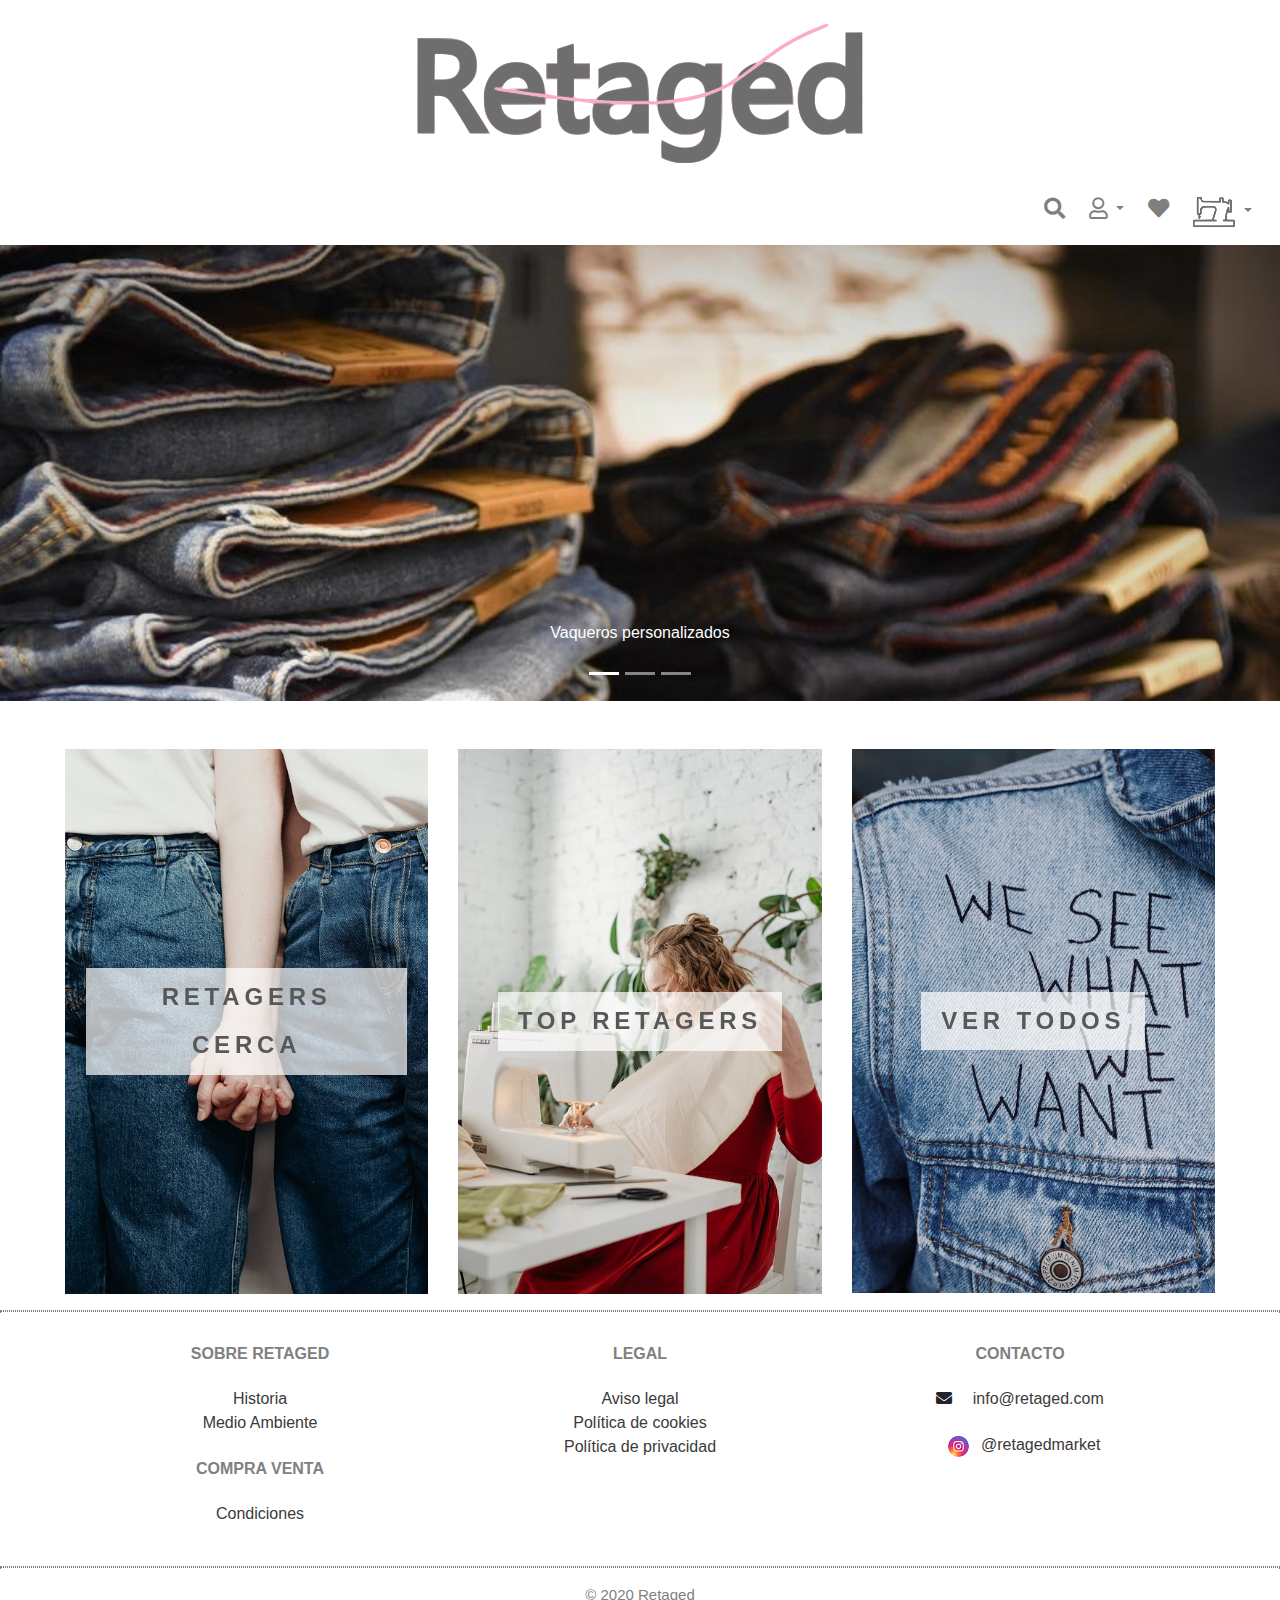
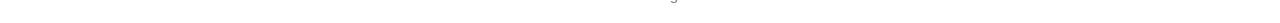
<file: index.html>
<!doctype html>
<html lang="en">

<head>
  <!-- Required meta tags -->
  <meta charset="utf-8">
  <meta name="keywords" content="ropa, sostenible, creativo, exclusivo, moda">
  <meta name="viewport" content="width=device-width, initial-scale=1, shrink-to-fit=no">

  <!-- Bootstrap CSS -->
  <link rel="stylesheet" href="css/bootstrap.css">

  <link rel="stylesheet" href="css/style.css">
  <link href="iconos/fontawesome-free-5.13.0-web/css/all.css" rel="stylesheet">

  <title>Retaged</title>

</head>

<body data-spy="scroll" data-target="#menu">
  <!--Header-->
  <section class="container-fluid">
    <br />
    <div class="d-flex justify-content-center">
      <figure><img src="images/logo.svg" id="logo"></figure>
    </div>
  </section>
  <!--Fin de Header-->

  <!--Menú de navegación-->
  <nav id="navIndex" class="navbar sticky-top navbar-expand-sm navbar-light">
    <a class="navbar-brand" href="#">
      <img class="ico" src="images/logo.svg" alt="logo2" id="brand" />
    </a>

    <button class="navbar-toggler" type="button" data-toggle="collapse" data-target="#navbarSupportedContent">
      <span class="navbar-toggler-icon"></span>
    </button>

    <div class="collapse navbar-collapse flex-grow-0 ml-auto mr-1" id="navbarSupportedContent">
      <ul class="navbar-nav">

        <!--Buscar-->
        <li class="nav-item">
          <a class="nav-link" href="#">
            <i class="fas fa-search fa-lg"></i>
          </a>
        </li>
        <!--Fin de Buscar-->

        <!--User-->
        <div class="ml-2 nav-item dropdown">
          <a class="nav-link dropdown-toggle" href="#" id="user" role="button" data-toggle="dropdown"
            aria-haspopup="true" aria-expanded="false">
            <i class="far fa-user fa-lg"></i> <!-- uses regular style -->
          </a>
          <div class="dropdown-menu dropdown-menu-right" aria-labelledby="user">
            <a class="dropdown-item" href="inicioSesion.html" target="_blank">Iniciar Sesión</a>
            <a class="dropdown-item" href="registro.html" target="_blank">Registro</a>
            <a class="dropdown-item" href="registro.html" target="_blank">Editar Perfil</a>
          </div>
        </div>
        <!--Fin de User-->

        <!--Favs-->
        <li class="ml-2 nav-item">
          <a class="nav-link" href="#">
            <i class="fas fa-heart fa-lg"></i>
          </a>
        </li>
        <!--Fin de Favs-->

        <!--Productos-->
        <li class="ml-2 nav-item dropdown">
          <a class="nav-link dropdown-toggle" href="#" id="product" role="button" data-toggle="dropdown"
            aria-haspopup="true" aria-expanded="false">
            <img class="ico" src="images/producto.svg" height="30px" />
          </a>
          <div class="dropdown-menu dropdown-menu-right" aria-labelledby="product">
            <a class="dropdown-item" href="nuevoProducto.html">Añadir Producto</a>
            <a class="dropdown-item" href="#">Mis Productos</a>
          </div>
        </li>
        <!--Fin de Productos-->

      </ul>
    </div>
  </nav>
  <!--Fin de menú de navegación-->

  <!--Carousel Wrapper-->
  <div id="carousel-example-2" class="carousel slide carousel-fade" data-ride="carousel">
    <!--Indicators-->
    <ol class="carousel-indicators">
      <li data-target="#carousel-example-2" data-slide-to="0" class="active"></li>
      <li data-target="#carousel-example-2" data-slide-to="1"></li>
      <li data-target="#carousel-example-2" data-slide-to="2"></li>
    </ol>
    <!--/.Indicators-->
    <!--Slides-->
    <div class="carousel-inner" role="listbox">
      <div class="carousel-item active">
        <div class="view">
          <a href="productos.html"> <img class="d-block w-100" src="images/carrousel1.jpeg" alt="First slide"></a>
          <div class="mask rgba-black-light"></div>
        </div>
        <div class="carousel-caption">
          <p>Vaqueros personalizados</p>
        </div>
      </div>
      <div class="carousel-item">
        <!--Mask color-->
        <div class="view">
          <a href="productos.html"><img class="d-block w-100" src="images/carrousel2.jpeg" alt="Second slide"></a>
          <div class="mask rgba-black-strong"></div>
        </div>
        <div class="carousel-caption">
          <p>Tejido a mano</p>
        </div>
      </div>
      <div class="carousel-item">
        <!--Mask color-->
        <div class="view">
          <a href="productos.html"><img class="d-block w-100" src="images/carrousel3.jpeg" alt="Third slide"></a>
          <div class="mask rgba-black-slight"></div>
        </div>
        <div class="carousel-caption">
          <p>¡¡Rebajado!!</p>
        </div>
      </div>
    </div>
  </div>
  <!--/.Carousel Wrapper-->

  <!-- Banner Section Begin -->
  <div class="banner-section">
    <div class="container-fluid">
      <div class="row">
        <div class="col-lg-4 mt-5">
          <div class="single-banner">
            <img src="images/retager1.jpeg" alt="cerca">
            <div class="inner-text">
              <a href="#" class="btn btn-default" role="button">
                <button class="boton" onclick="location.href='retagers.html'">RETAGERS CERCA</button>
              </a>
            </div>
          </div>
        </div>
        <div class="col-lg-4 mt-5">
          <div class="single-banner">
            <img src="images/retager2.jpeg" alt="top">
            <div class="inner-text">
              <a href="#" class="btn btn-default" role="button">
                <button class="boton" onclick="location.href='retagers.html'">TOP RETAGERS</button>
              </a>
            </div>
          </div>
        </div>
        <div class="col-lg-4 mt-5">
          <div class="single-banner">
            <img src="images/retager3.jpeg" alt="todos">
            <div class="inner-text">
              <a href="#" class="btn btn-default" role="button">
                <button class="boton" onclick="location.href='retagers.html'">VER TODOS</button>
              </a>
            </div>
          </div>
        </div>
      </div>
    </div>
  </div>
  <!-- Banner Section End -->

  <hr>

  <!-- Footer -->
  <footer>
    <!-- Footer Links -->
    <div class="container">
      <!-- Footer links -->
      <div class="row text-center">
        <!-- Grid column -->
        <div class="col-lg-4 col-sm-12 mx-auto mt-3">
          <h6 class="text-uppercase mb-4 font-weight-bold">SOBRE RETAGED</h6>
          <a href="historia.html" target="_blank">Historia</a><br />
          <a href="mAmbiente.html" target="_blank">Medio Ambiente</a><br />
          <br />
          <h6 class="text-uppercase mb-4 font-weight-bold">COMPRA VENTA</h6>
          <a href="cUso.html" target="_blank">Condiciones</a><br />
          <br />
        </div>
        <!-- Grid column -->
        <hr class="w-100 clearfix d-md-none">
        <!-- Grid column -->
        <div class="col-lg-4 col-sm-12 mx-auto mt-3">
          <h6 class="text-uppercase mb-4 font-weight-bold">Legal</h6>
          <a href="legal.html" target="_blank">Aviso legal</a><br />
          <a href="cookie.html" target="_blank">Política de cookies</a><br />
          <a href="privacidad.html" target="_blank">Política de privacidad</a><br />
          <br />
        </div>
        <!-- Grid column -->

        <!-- Grid column -->
        <div class="col-lg-4 col-sm-12 mx-auto mt-3">
          <h6 class="text-uppercase mb-4 font-weight-bold">Contacto</h6>
          <p> <i class="fas fa-envelope mr-3"></i>
            <a href="mailto:info@retaged.com" target="_self">info@retaged.com</a></p>
          <p><img src="images/Insta2.png"></i>
            <a href="https://www.instagram.com/retagedmarket/" target="_blank">@retagedmarket</a></p>
        </div>
        <!-- Grid column -->
      </div>
    </div>
  </footer>
  <!-- Footer -->

  <hr>

  <!--Copyright-->
  <p class="text-center" id="copyright">© 2020 Retaged</p>

  <!-- jQuery first, then Popper.js, then Bootstrap JS -->
  <script src="https://code.jquery.com/jquery-3.4.1.slim.min.js"
    integrity="sha384-J6qa4849blE2+poT4WnyKhv5vZF5SrPo0iEjwBvKU7imGFAV0wwj1yYfoRSJoZ+n"
    crossorigin="anonymous"></script>
  <script src="https://cdn.jsdelivr.net/npm/popper.js@1.16.0/dist/umd/popper.min.js"
    integrity="sha384-Q6E9RHvbIyZFJoft+2mJbHaEWldlvI9IOYy5n3zV9zzTtmI3UksdQRVvoxMfooAo"
    crossorigin="anonymous"></script>
  <script src="js/bootstrap.min.js"></script>
  <script src="js/funciones.js"></script>
</body>

</html>
</file>
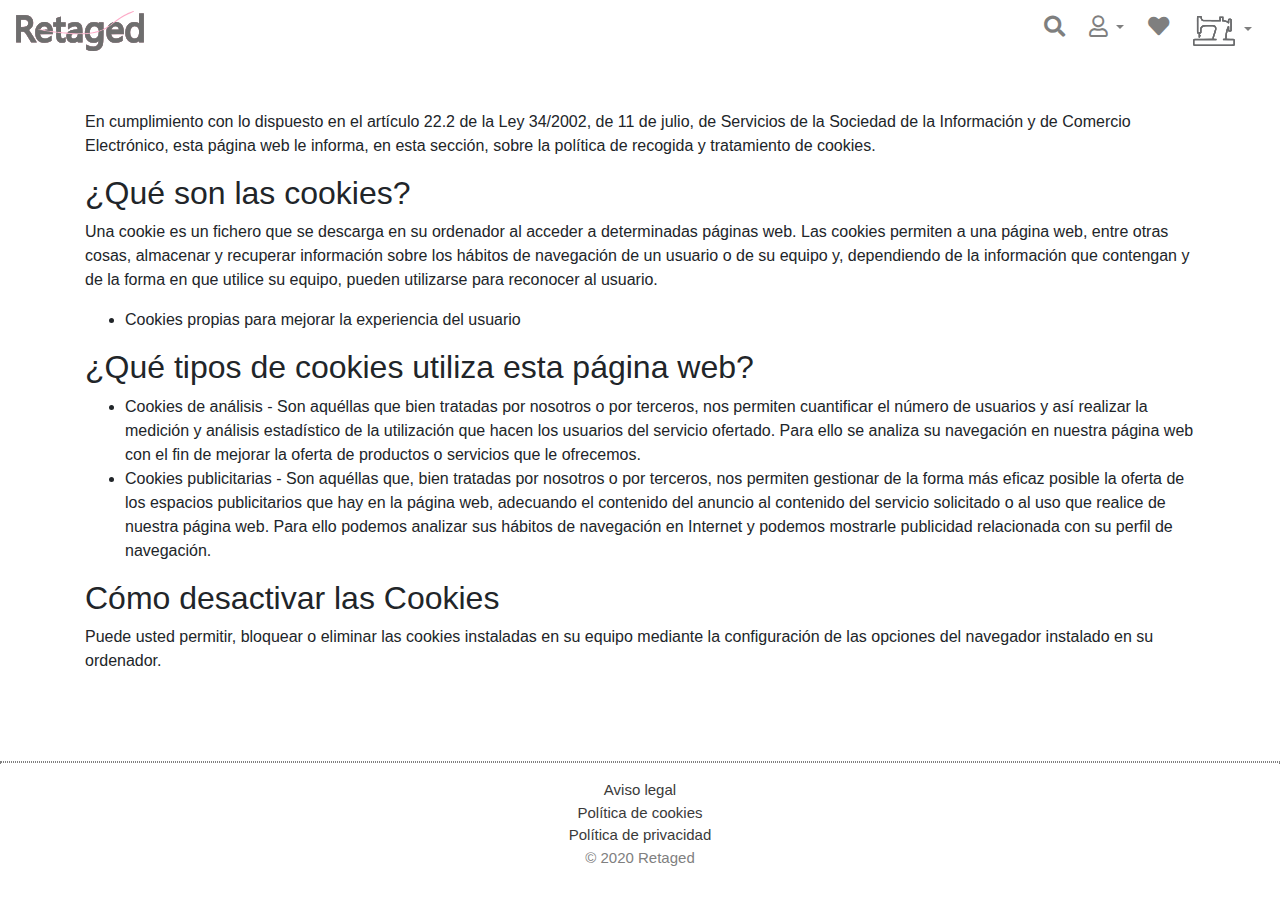
<file: cookie.html>
<!doctype html>
<html lang="en">

<head>
  <!-- Required meta tags -->
  <meta charset="utf-8">
  <meta name="keywords" content="ropa, sostenible, creativo, exclusivo, moda">
  <meta name="viewport" content="width=device-width, initial-scale=1, shrink-to-fit=no">

  <!-- Bootstrap CSS -->
  <link rel="stylesheet" href="css/bootstrap.css">
  <link rel="stylesheet" href="css/style.css">
  <link href="iconos/fontawesome-free-5.13.0-web/css/all.css" rel="stylesheet">

  <title>Retaged</title>

</head>

<body data-spy="scroll" data-target="#menu">

   <!--Menú de navegación-->
   <nav id="navIndex" class="navbar sticky-top navbar-expand-sm navbar-light">
    <a class="navbar-marca" href="index.html">
      <img class="ico" src="images/logo.svg" alt="logo2" id="brand" />
    </a>

    <button class="navbar-toggler" type="button" data-toggle="collapse" data-target="#navbarSupportedContent">
      <span class="navbar-toggler-icon"></span>
    </button>

    <div class="collapse navbar-collapse flex-grow-0 ml-auto mr-1" id="navbarSupportedContent">
      <ul class="navbar-nav">

        <!--Buscar-->
        <li class="nav-item">
          <a class="nav-link" href="#">
            <i class="fas fa-search fa-lg"></i>
          </a>
        </li>
        <!--Fin de Buscar-->

        <!--User-->
        <div class="ml-2 nav-item dropdown">
          <a class="nav-link dropdown-toggle" href="#" id="user" role="button" data-toggle="dropdown"
            aria-haspopup="true" aria-expanded="false">
            <i class="far fa-user fa-lg"></i> <!-- uses regular style -->
          </a>
          <div class="dropdown-menu dropdown-menu-right" aria-labelledby="user">
            <a class="dropdown-item" href="inicioSesion.html">Iniciar Sesión</a>
            <a class="dropdown-item" href="registro.html">Registro</a>
            <a class="dropdown-item" href="#">Editar Perfil</a>
          </div>
        </div>
        <!--Fin de User-->

        <!--Favs-->
        <li class="ml-2 nav-item">
          <a class="nav-link" href="#">
            <i class="fas fa-heart fa-lg"></i>
          </a>
        </li>
        <!--Fin de Favs-->

        <!--Productos-->
        <li class="ml-2 nav-item dropdown">
          <a class="nav-link dropdown-toggle" href="#" id="product" role="button" data-toggle="dropdown"
            aria-haspopup="true" aria-expanded="false">
            <img class="ico" src="images/producto.svg" height="30px" />
          </a>
          <div class="dropdown-menu dropdown-menu-right" aria-labelledby="product">
            <a class="dropdown-item" href="nuevoProducto.html">Añadir Producto</a>
            <a class="dropdown-item" href="#">Mis Productos</a>
          </div>
        </li>
        <!--Fin de Productos-->

      </ul>
    </div>
  </nav>
  <!--Fin de menú de navegación-->

  <div class="container my-5 ">
    <p>En cumplimiento con lo dispuesto en el artículo 22.2 de la Ley 34/2002, de 11 de julio, de Servicios de la
      Sociedad de la Información y de Comercio Electrónico, esta página web le informa, en esta sección, sobre la
      política de recogida y tratamiento de cookies. </p>
    <h2>¿Qué son las cookies? </h2>
    <p>Una cookie es un fichero que se descarga en su ordenador al acceder a determinadas páginas web. Las cookies
      permiten a una página web, entre otras cosas, almacenar y recuperar información sobre los hábitos de navegación de
      un usuario o de su equipo y, dependiendo de la información que contengan y de la forma en que utilice su equipo,
      pueden utilizarse para reconocer al usuario. </p>
    <ul>
      <li>Cookies propias para mejorar la experiencia del usuario</li>
    </ul>
    <h2>¿Qué tipos de cookies utiliza esta página web? </h2>
    <ul>
      <li>Cookies de análisis - Son aquéllas que bien tratadas por nosotros o por terceros, nos permiten cuantificar el
        número de usuarios y así realizar la medición y análisis estadístico de la utilización que hacen los usuarios
        del servicio ofertado. Para ello se analiza su navegación en nuestra página web con el fin de mejorar la oferta
        de productos o servicios que le ofrecemos. </li>
      <li>Cookies publicitarias - Son aquéllas que, bien tratadas por nosotros o por terceros, nos permiten gestionar de
        la forma más eficaz posible la oferta de los espacios publicitarios que hay en la página web, adecuando el
        contenido del anuncio al contenido del servicio solicitado o al uso que realice de nuestra página web. Para ello
        podemos analizar sus hábitos de navegación en Internet y podemos mostrarle publicidad relacionada con su perfil
        de navegación. </li>
    </ul>
    <h2>Cómo desactivar las Cookies</h2>
    <p>Puede usted permitir, bloquear o eliminar las cookies instaladas en su equipo mediante la configuración de las
      opciones del navegador instalado en su ordenador. </p>
    <br />
  </div>

  <hr>
  <p class="text-center" id="copyright">
    <a href="legal.html" target="_blank">Aviso legal</a><br />
    <a href="cookie.html" target="_blank">Política de cookies</a><br />
    <a href="privacidad.html" target="_blank">Política de privacidad</a><br />
    © 2020 Retaged
  </p>


  <!-- jQuery first, then Popper.js, then Bootstrap JS -->
  <script src="https://code.jquery.com/jquery-3.4.1.slim.min.js"
    integrity="sha384-J6qa4849blE2+poT4WnyKhv5vZF5SrPo0iEjwBvKU7imGFAV0wwj1yYfoRSJoZ+n"
    crossorigin="anonymous"></script>
  <script src="https://cdn.jsdelivr.net/npm/popper.js@1.16.0/dist/umd/popper.min.js"
    integrity="sha384-Q6E9RHvbIyZFJoft+2mJbHaEWldlvI9IOYy5n3zV9zzTtmI3UksdQRVvoxMfooAo"
    crossorigin="anonymous"></script>
  <script src="js/bootstrap.min.js"></script>

</body>

</html>
</file>
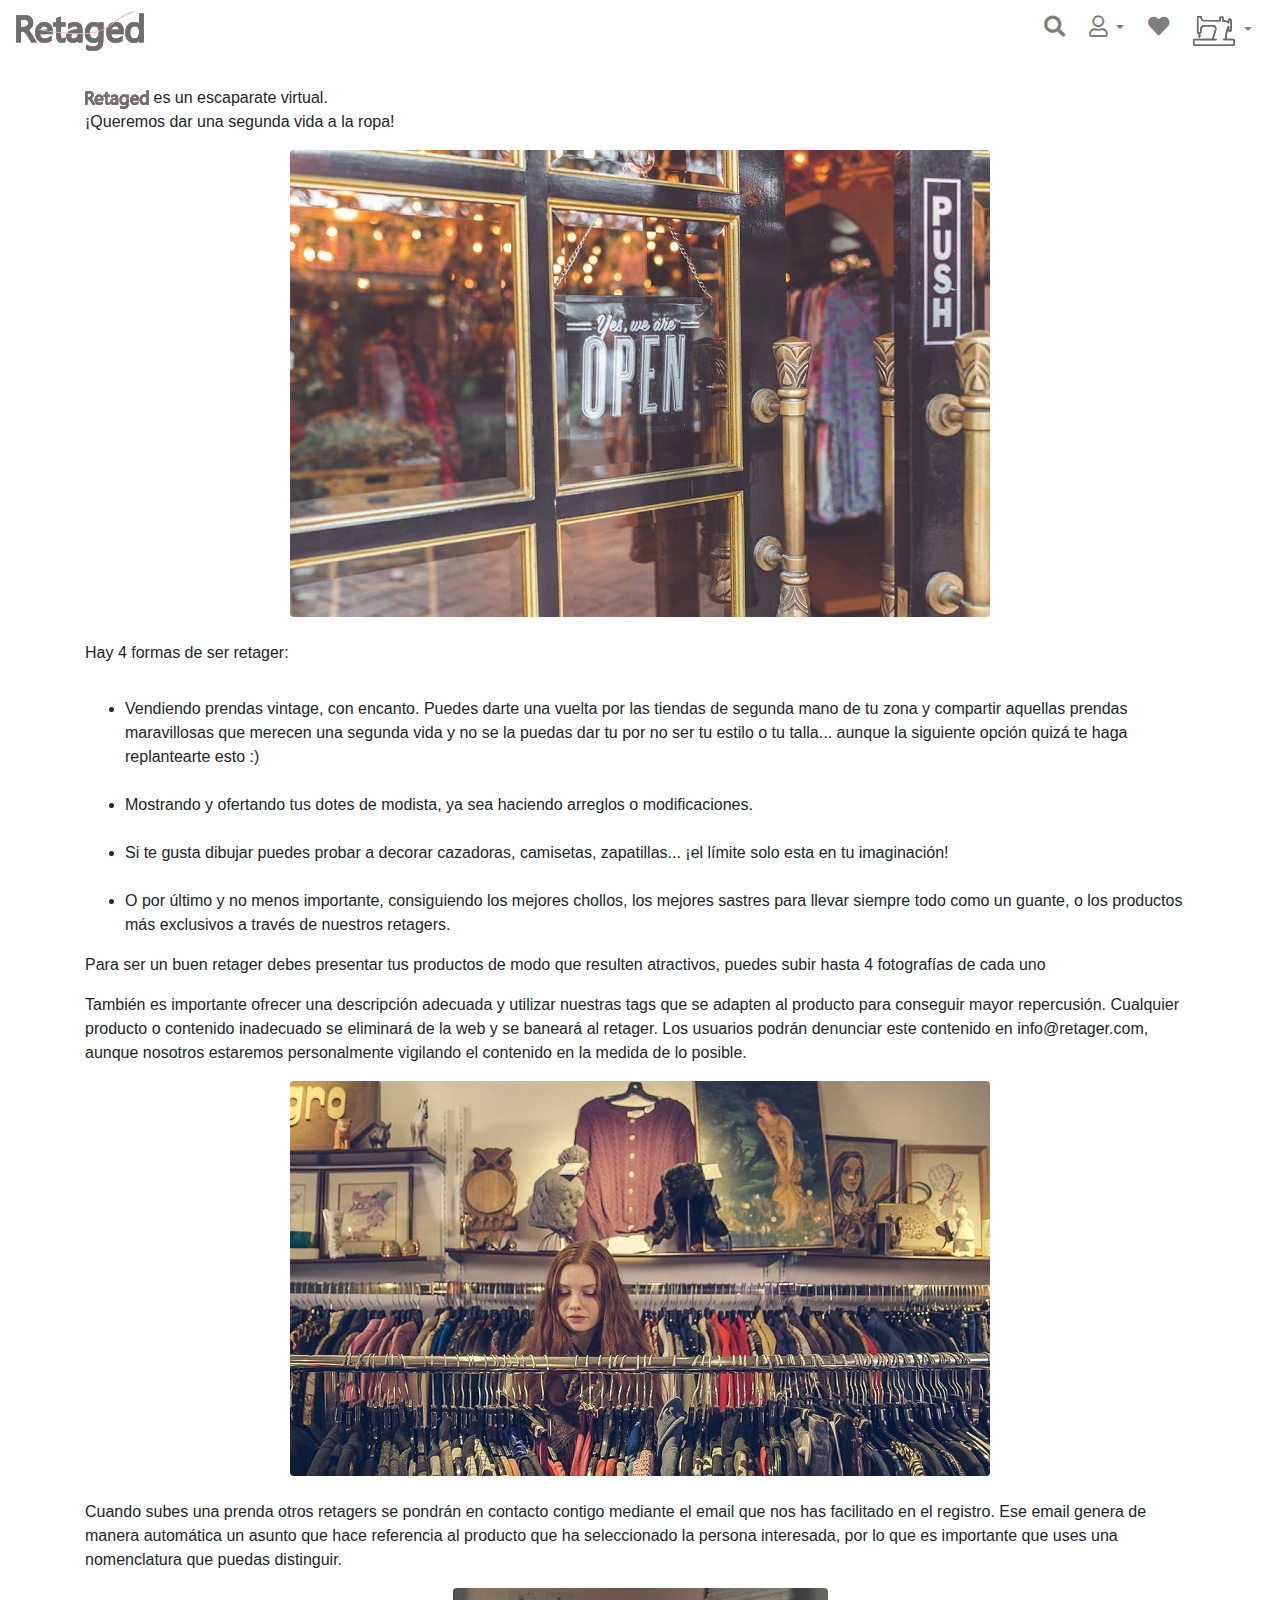
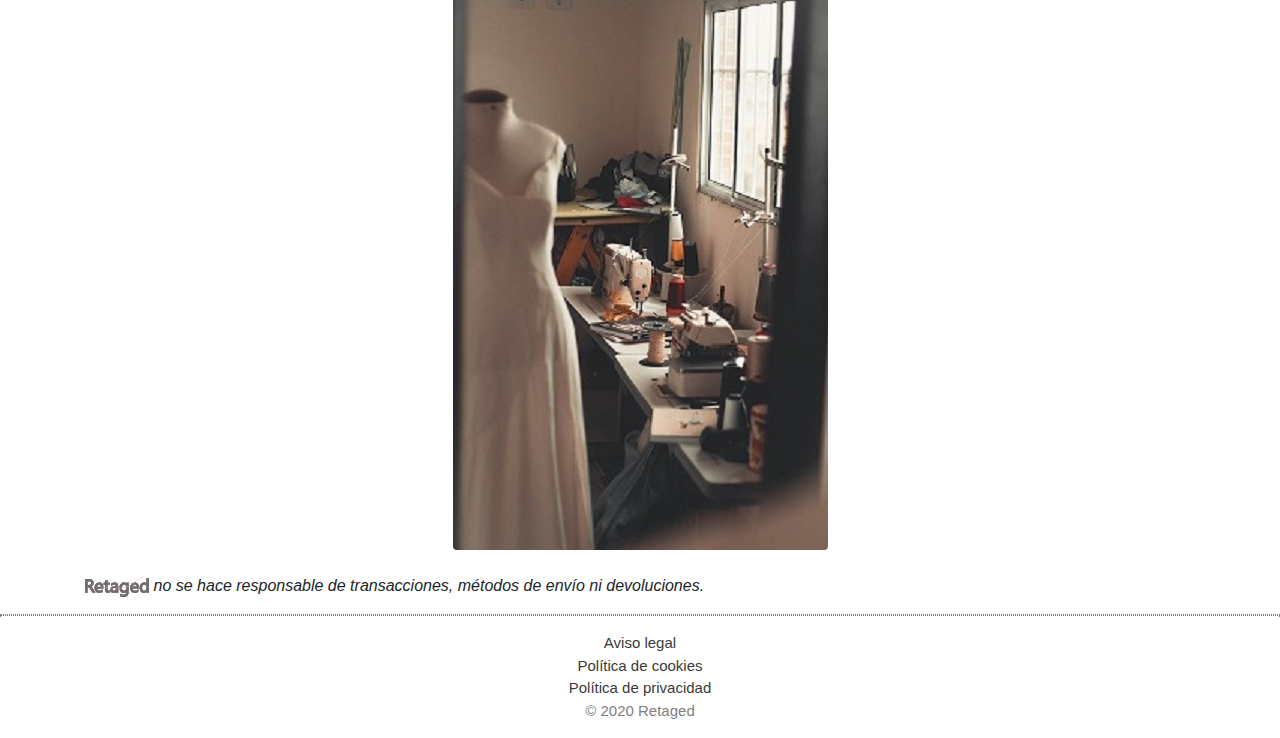
<file: cUso.html>
<!doctype html>
<html lang="en">

<head>
  <!-- Required meta tags -->
  <meta charset="utf-8">
  <meta name="keywords" content="ropa, sostenible, creativo, exclusivo, moda">
  <meta name="viewport" content="width=device-width, initial-scale=1, shrink-to-fit=no">

  <!-- Bootstrap CSS -->
  <link rel="stylesheet" href="css/bootstrap.css">
  <link rel="stylesheet" href="css/style.css">
  <link href="iconos/fontawesome-free-5.13.0-web/css/all.css" rel="stylesheet">

  <title>Retaged</title>

</head>

<body data-spy="scroll" data-target="#menu">

  <!--Menú de navegación-->
  <nav id="navIndex" class="navbar sticky-top navbar-expand-sm navbar-light">
    <a class="navbar-marca" href="index.html">
      <img class="ico" src="images/logo.svg" alt="logo2" id="brand" />
    </a>

    <button class="navbar-toggler" type="button" data-toggle="collapse" data-target="#navbarSupportedContent">
      <span class="navbar-toggler-icon"></span>
    </button>

    <div class="collapse navbar-collapse flex-grow-0 ml-auto mr-1" id="navbarSupportedContent">
      <ul class="navbar-nav">

        <!--Buscar-->
        <li class="nav-item">
          <a class="nav-link" href="#">
            <i class="fas fa-search fa-lg"></i>
          </a>
        </li>
        <!--Fin de Buscar-->

        <!--User-->
        <div class="ml-2 nav-item dropdown">
          <a class="nav-link dropdown-toggle" href="#" id="user" role="button" data-toggle="dropdown"
            aria-haspopup="true" aria-expanded="false">
            <i class="far fa-user fa-lg"></i> <!-- uses regular style -->
          </a>
          <div class="dropdown-menu dropdown-menu-right" aria-labelledby="user">
            <a class="dropdown-item" href="inicioSesion.html">Iniciar Sesión</a>
            <a class="dropdown-item" href="registro.html">Registro</a>
            <a class="dropdown-item" href="#">Editar Perfil</a>
          </div>
        </div>
        <!--Fin de User-->

        <!--Favs-->
        <li class="ml-2 nav-item">
          <a class="nav-link" href="#">
            <i class="fas fa-heart fa-lg"></i>
          </a>
        </li>
        <!--Fin de Favs-->

        <!--Productos-->
        <li class="ml-2 nav-item dropdown">
          <a class="nav-link dropdown-toggle" href="#" id="product" role="button" data-toggle="dropdown"
            aria-haspopup="true" aria-expanded="false">
            <img class="ico" src="images/producto.svg" height="30px" />
          </a>
          <div class="dropdown-menu dropdown-menu-right" aria-labelledby="product">
            <a class="dropdown-item" href="nuevoProducto.html">Añadir Producto</a>
            <a class="dropdown-item" href="#">Mis Productos</a>
          </div>
        </li>
        <!--Fin de Productos-->

      </ul>
    </div>
  </nav>
  <!--Fin de menú de navegación-->

  <div class="container">
    <br />
    <p><img class="icoEnano" src="images/logo.svg" alt="logo2" id="icoEnano" /> es un escaparate virtual. <br />
      ¡Queremos 
      dar una segunda vida a la ropa!
      </p>

    <div class="text-center">
      <img src="images/open.jpeg" class="rounded mx-auto d-block img-fluid" alt="us">
    </div>
    <br />
    <p class="pb-3">
      Hay 4 formas de ser retager:<br />
      <ul>
        <li>Vendiendo prendas vintage, con encanto. Puedes darte una vuelta por
          las tiendas de segunda mano de tu
          zona y compartir aquellas prendas maravillosas que merecen una segunda vida
          y no se la puedas dar tu por no ser tu estilo o tu talla...
          aunque la siguiente opción quizá te haga replantearte esto :)</li><br />
        <li>Mostrando y ofertando tus dotes de modista, ya sea haciendo arreglos o modificaciones.</li><br />
        <li>Si te gusta dibujar puedes probar a decorar cazadoras, camisetas, zapatillas... ¡el límite solo esta en tu
          imaginación!
        </li><br />
        <li>O por último y no menos importante, consiguiendo los mejores chollos, los mejores sastres para llevar siempre todo como un guante, 
          o los productos más exclusivos a través de nuestros retagers.
        </li>
      </ul>

      <p>Para ser un buen retager debes presentar tus productos de
        modo que resulten atractivos, puedes subir hasta 4 fotografías de cada uno</p>
      <p>También es importante ofrecer una descripción adecuada y utilizar nuestras tags que se adapten
        al producto para conseguir mayor repercusión. Cualquier producto o contenido inadecuado se eliminará
        de la web y se baneará al retager. Los usuarios podrán denunciar este contenido en info@retager.com,
        aunque nosotros estaremos personalmente vigilando el contenido en la medida de lo posible.
      </p>

      <div class="text-center">
        <img src="images/shopping.jpeg" class="rounded mx-auto d-block img-fluid" alt="us">
      </div>
      <br />

     <p> Cuando subes una prenda otros retagers se pondrán en contacto contigo mediante el email que nos has facilitado 
      en el registro. Ese email genera de manera automática un asunto que hace referencia al producto que ha seleccionado
      la persona interesada, por lo que es importante que uses una nomenclatura que puedas distinguir.
     </p>
     
     <div class="text-center">
       <img src="images/maniqui.jpeg" class="rounded mx-auto d-block img-fluid" alt="us">
     </div>
     <br />

     <p><i><img class="icoEnano" src="images/logo.svg" alt="logo2" id="icoEnano" /> no se hace responsable de transacciones, métodos de envío ni devoluciones.</i> </p>

    </p>
  </div>

  <hr>
  <p class="text-center" id="copyright">
    <a href="legal.html" target="_blank">Aviso legal</a><br />
    <a href="cookie.html" target="_blank">Política de cookies</a><br />
    <a href="privacidad.html" target="_blank">Política de privacidad</a><br />
    © 2020 Retaged
  </p>

  <!-- jQuery first, then Popper.js, then Bootstrap JS -->
  <script src="https://code.jquery.com/jquery-3.4.1.slim.min.js"
    integrity="sha384-J6qa4849blE2+poT4WnyKhv5vZF5SrPo0iEjwBvKU7imGFAV0wwj1yYfoRSJoZ+n"
    crossorigin="anonymous"></script>
  <script src="https://cdn.jsdelivr.net/npm/popper.js@1.16.0/dist/umd/popper.min.js"
    integrity="sha384-Q6E9RHvbIyZFJoft+2mJbHaEWldlvI9IOYy5n3zV9zzTtmI3UksdQRVvoxMfooAo"
    crossorigin="anonymous"></script>
  <script src="js/bootstrap.min.js"></script>

</body>

</html>
</file>
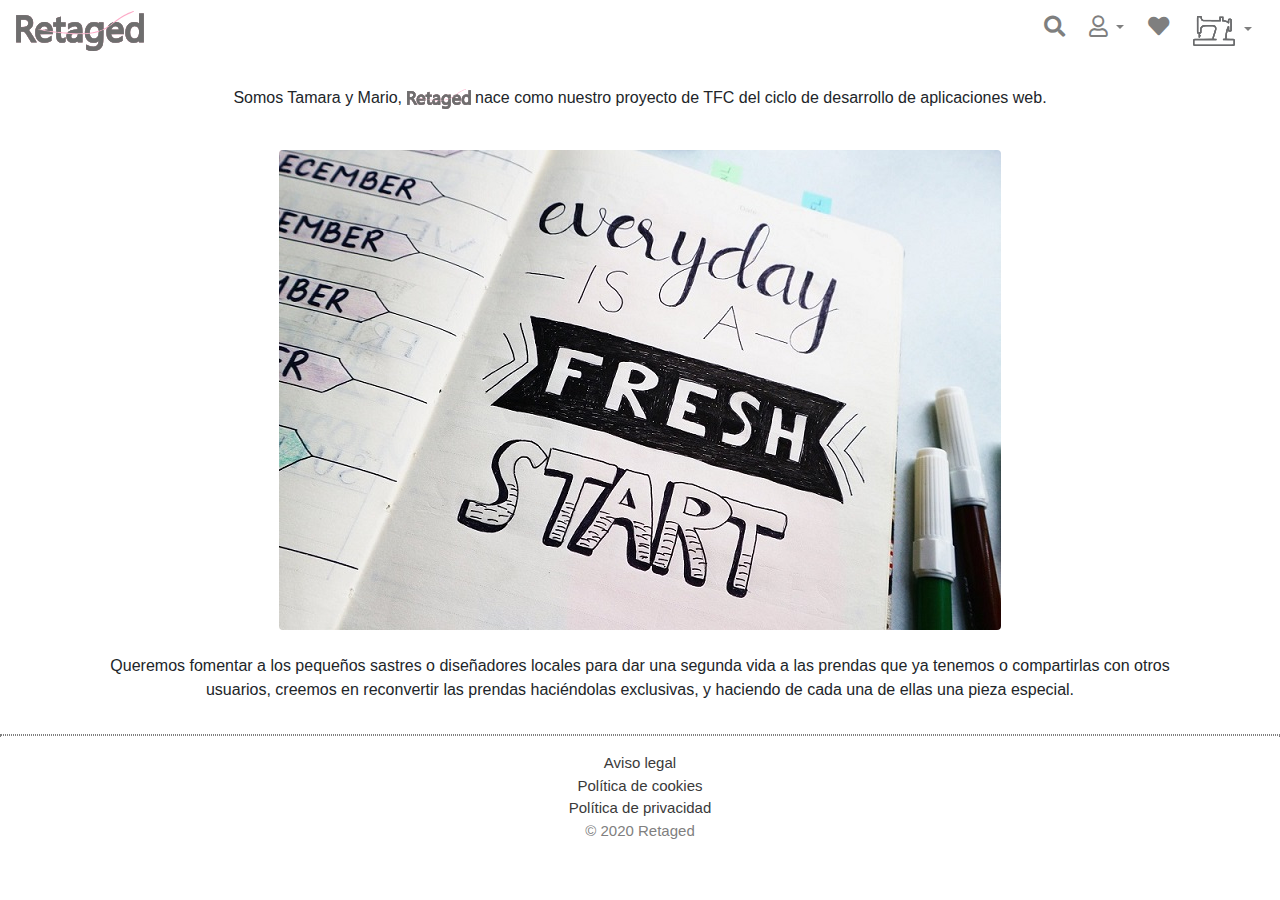
<file: historia.html>
<!doctype html>
<html lang="en">

<head>
  <!-- Required meta tags -->
  <meta charset="utf-8">
  <meta name="keywords" content="ropa, sostenible, creativo, exclusivo, moda">
  <meta name="viewport" content="width=device-width, initial-scale=1, shrink-to-fit=no">

  <!-- Bootstrap CSS -->
  <link rel="stylesheet" href="css/bootstrap.css">
  <link rel="stylesheet" href="css/style.css">
  <link href="iconos/fontawesome-free-5.13.0-web/css/all.css" rel="stylesheet">

  <title>Retaged</title>

</head>

<body data-spy="scroll" data-target="#menu">

  <!--Menú de navegación-->
  <nav id="navIndex" class="navbar sticky-top navbar-expand-sm navbar-light">
    <a class="navbar-marca" href="index.html">
      <img class="ico" src="images/logo.svg" alt="logo2" id="brand" />
    </a>

    <button class="navbar-toggler" type="button" data-toggle="collapse" data-target="#navbarSupportedContent">
      <span class="navbar-toggler-icon"></span>
    </button>

    <div class="collapse navbar-collapse flex-grow-0 ml-auto mr-1" id="navbarSupportedContent">
      <ul class="navbar-nav">

        <!--Buscar-->
        <li class="nav-item">
          <a class="nav-link" href="#">
            <i class="fas fa-search fa-lg"></i>
          </a>
        </li>
        <!--Fin de Buscar-->

        <!--User-->
        <div class="ml-2 nav-item dropdown">
          <a class="nav-link dropdown-toggle" href="#" id="user" role="button" data-toggle="dropdown"
            aria-haspopup="true" aria-expanded="false">
            <i class="far fa-user fa-lg"></i> <!-- uses regular style -->
          </a>
          <div class="dropdown-menu dropdown-menu-right" aria-labelledby="user">
            <a class="dropdown-item" href="inicioSesion.html">Iniciar Sesión</a>
            <a class="dropdown-item" href="registro.html">Registro</a>
            <a class="dropdown-item" href="#">Editar Perfil</a>
          </div>
        </div>
        <!--Fin de User-->

        <!--Favs-->
        <li class="ml-2 nav-item">
          <a class="nav-link" href="#">
            <i class="fas fa-heart fa-lg"></i>
          </a>
        </li>
        <!--Fin de Favs-->

        <!--Productos-->
        <li class="ml-2 nav-item dropdown">
          <a class="nav-link dropdown-toggle" href="#" id="product" role="button" data-toggle="dropdown"
            aria-haspopup="true" aria-expanded="false">
            <img class="ico" src="images/producto.svg" height="30px" />
          </a>
          <div class="dropdown-menu dropdown-menu-right" aria-labelledby="product">
            <a class="dropdown-item" href="nuevoProducto.html">Añadir Producto</a>
            <a class="dropdown-item" href="#">Mis Productos</a>
          </div>
        </li>
        <!--Fin de Productos-->

      </ul>
    </div>
  </nav>
  <!--Fin de menú de navegación-->

  <div class="container text-center">
    <br />
    <p> Somos Tamara y Mario, <img class="icoEnano" src="images/logo.svg" alt="logo2" id="icoEnano" /> nace como nuestro proyecto de TFC del ciclo de desarrollo de aplicaciones web.</p>
    <br />
    <div class="text-center">
      <img src="images/start.jpeg" class="rounded mx-auto d-block img-fluid" alt="us">
    </div>
    <br />
    <p class="pb-3"> 
      Queremos fomentar a los pequeños sastres o diseñadores locales para dar una segunda
      vida a las prendas que ya tenemos o compartirlas
      con otros usuarios, creemos en reconvertir las prendas
      haciéndolas exclusivas, y haciendo de cada una de ellas una pieza especial.
    </p>
  </div>

  <hr>

  <!--Copyright-->
  <p class="text-center" id="copyright">
    <a href="legal.html" target="_blank">Aviso legal</a><br />
    <a href="cookie.html" target="_blank">Política de cookies</a><br />
    <a href="privacidad.html" target="_blank">Política de privacidad</a><br />
    © 2020 Retaged
  </p>

  <!-- jQuery first, then Popper.js, then Bootstrap JS -->
  <script src="https://code.jquery.com/jquery-3.4.1.slim.min.js"
    integrity="sha384-J6qa4849blE2+poT4WnyKhv5vZF5SrPo0iEjwBvKU7imGFAV0wwj1yYfoRSJoZ+n"
    crossorigin="anonymous"></script>
  <script src="https://cdn.jsdelivr.net/npm/popper.js@1.16.0/dist/umd/popper.min.js"
    integrity="sha384-Q6E9RHvbIyZFJoft+2mJbHaEWldlvI9IOYy5n3zV9zzTtmI3UksdQRVvoxMfooAo"
    crossorigin="anonymous"></script>
  <script src="js/bootstrap.min.js"></script>

</body>

</html>
</file>
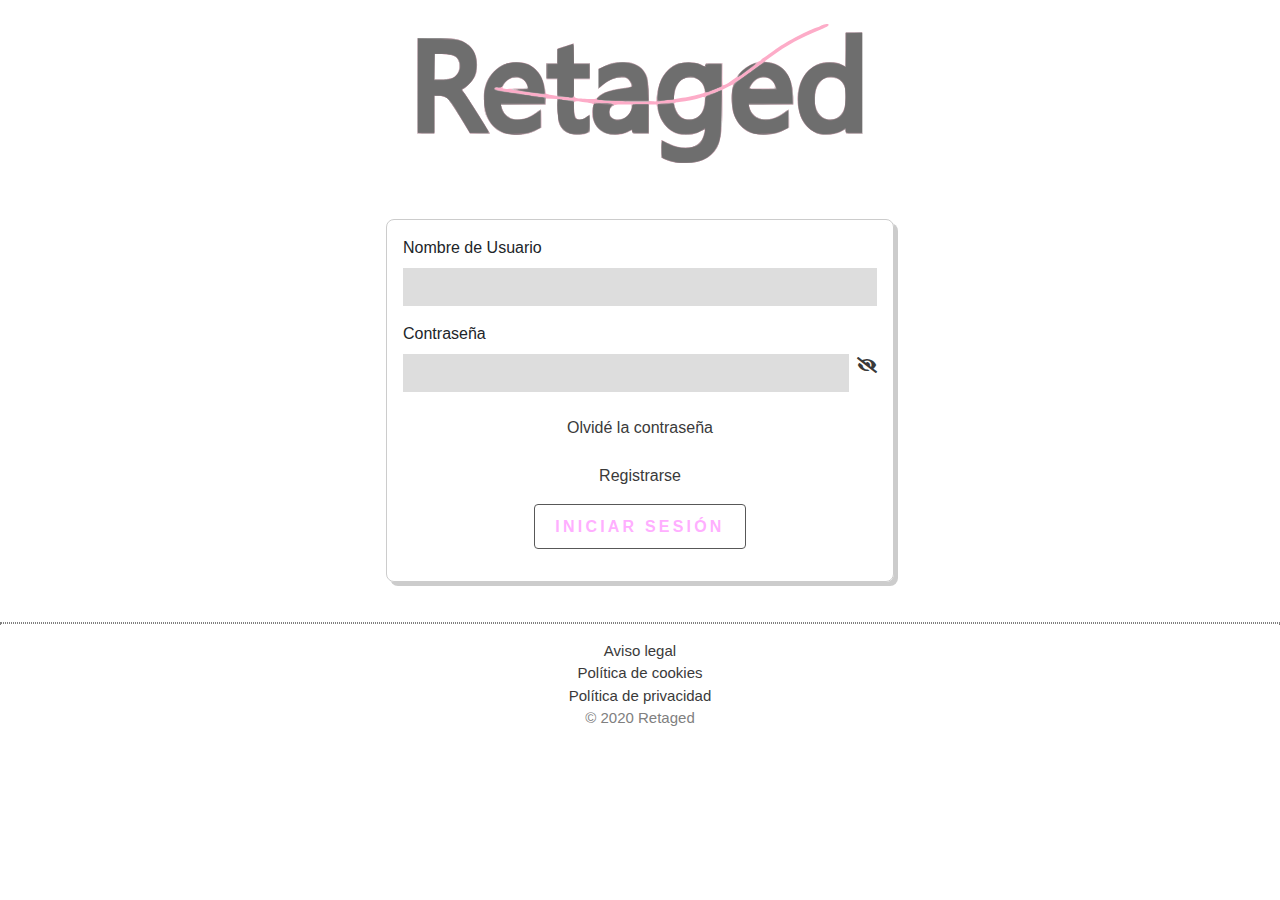
<file: inicioSesion.html>
<!doctype html>
<html lang="en">

<head>
  <!-- Required meta tags -->
  <meta charset="utf-8">
  <meta name="keywords" content="ropa, sostenible, creativo, exclusivo, moda">
  <meta name="viewport" content="width=device-width, initial-scale=1, shrink-to-fit=no">

  <!-- Bootstrap CSS -->
  <link rel="stylesheet" href="css/bootstrap.css">

  <link rel="stylesheet" href="css/style.css">
  <link href="iconos/fontawesome-free-5.13.0-web/css/all.css" rel="stylesheet">
  <title>Retaged</title>
</head>

<body data-spy="scroll" data-target="#menu">
  
    <!--Header-->
    <section class="container-fluid">
      <br />
      <div class="d-flex justify-content-center">
        <a href="index.html"><figure><img src="images/logo.svg" id="logo"></figure></a>
      </div>
    </section>
    <!--Fin de Header-->
 
  <!--Formulario-->
  <div class="container mt-4">
    <div class="row justify-content-center">
      <label class="col-xl-6 col-sm-12">
        <form>

          <div class="form-group">
            <label for="nombre">Nombre de Usuario</label>
            <input type="text" class="form-control" id="nombre">
          </div>

          <div class="form-group">
            <label>Contraseña</label>
            <div class="input-group" id="show_hide_password">
              <input class="form-control" type="password">
              <div class="input-group-addon ml-2">
                <a href=""><i class="fa fa-eye-slash" aria-hidden="true"></i></a>
              </div>
            </div>
           
            <div class="col text-center mt-4">
              <a href="">Olvidé la contraseña</a>
            </div>
          </div>
          <div class="col text-center mt-4">
            <a href="">Registrarse</a>
          </div>
          <div class="col text-center">
            <button type="submit" class="btn btn-default boton-secundario" id="logearse">Iniciar sesión</button>
          </div>
        </form>
    </div>
  </div>
  </div>
  <!--Fin de Formulario-->

  <hr>

  <!--Copyright-->
  <p class="text-center" id="copyright">
    <a href="legal.html" target="_blank">Aviso legal</a><br />
    <a href="cookie.html" target="_blank">Política de cookies</a><br />
    <a href="privacidad.html" target="_blank">Política de privacidad</a><br />
    © 2020 Retaged
  </p>

  <!-- jQuery first, then Popper.js, then Bootstrap JS -->
  <script src="https://code.jquery.com/jquery-3.4.1.slim.min.js"
    integrity="sha384-J6qa4849blE2+poT4WnyKhv5vZF5SrPo0iEjwBvKU7imGFAV0wwj1yYfoRSJoZ+n"
    crossorigin="anonymous"></script>
  <script src="https://cdn.jsdelivr.net/npm/popper.js@1.16.0/dist/umd/popper.min.js"
    integrity="sha384-Q6E9RHvbIyZFJoft+2mJbHaEWldlvI9IOYy5n3zV9zzTtmI3UksdQRVvoxMfooAo"
    crossorigin="anonymous"></script>
  <script src="js/bootstrap.min.js"></script>
  <script src="js/funciones.js"></script>

</body>

</html>
</file>
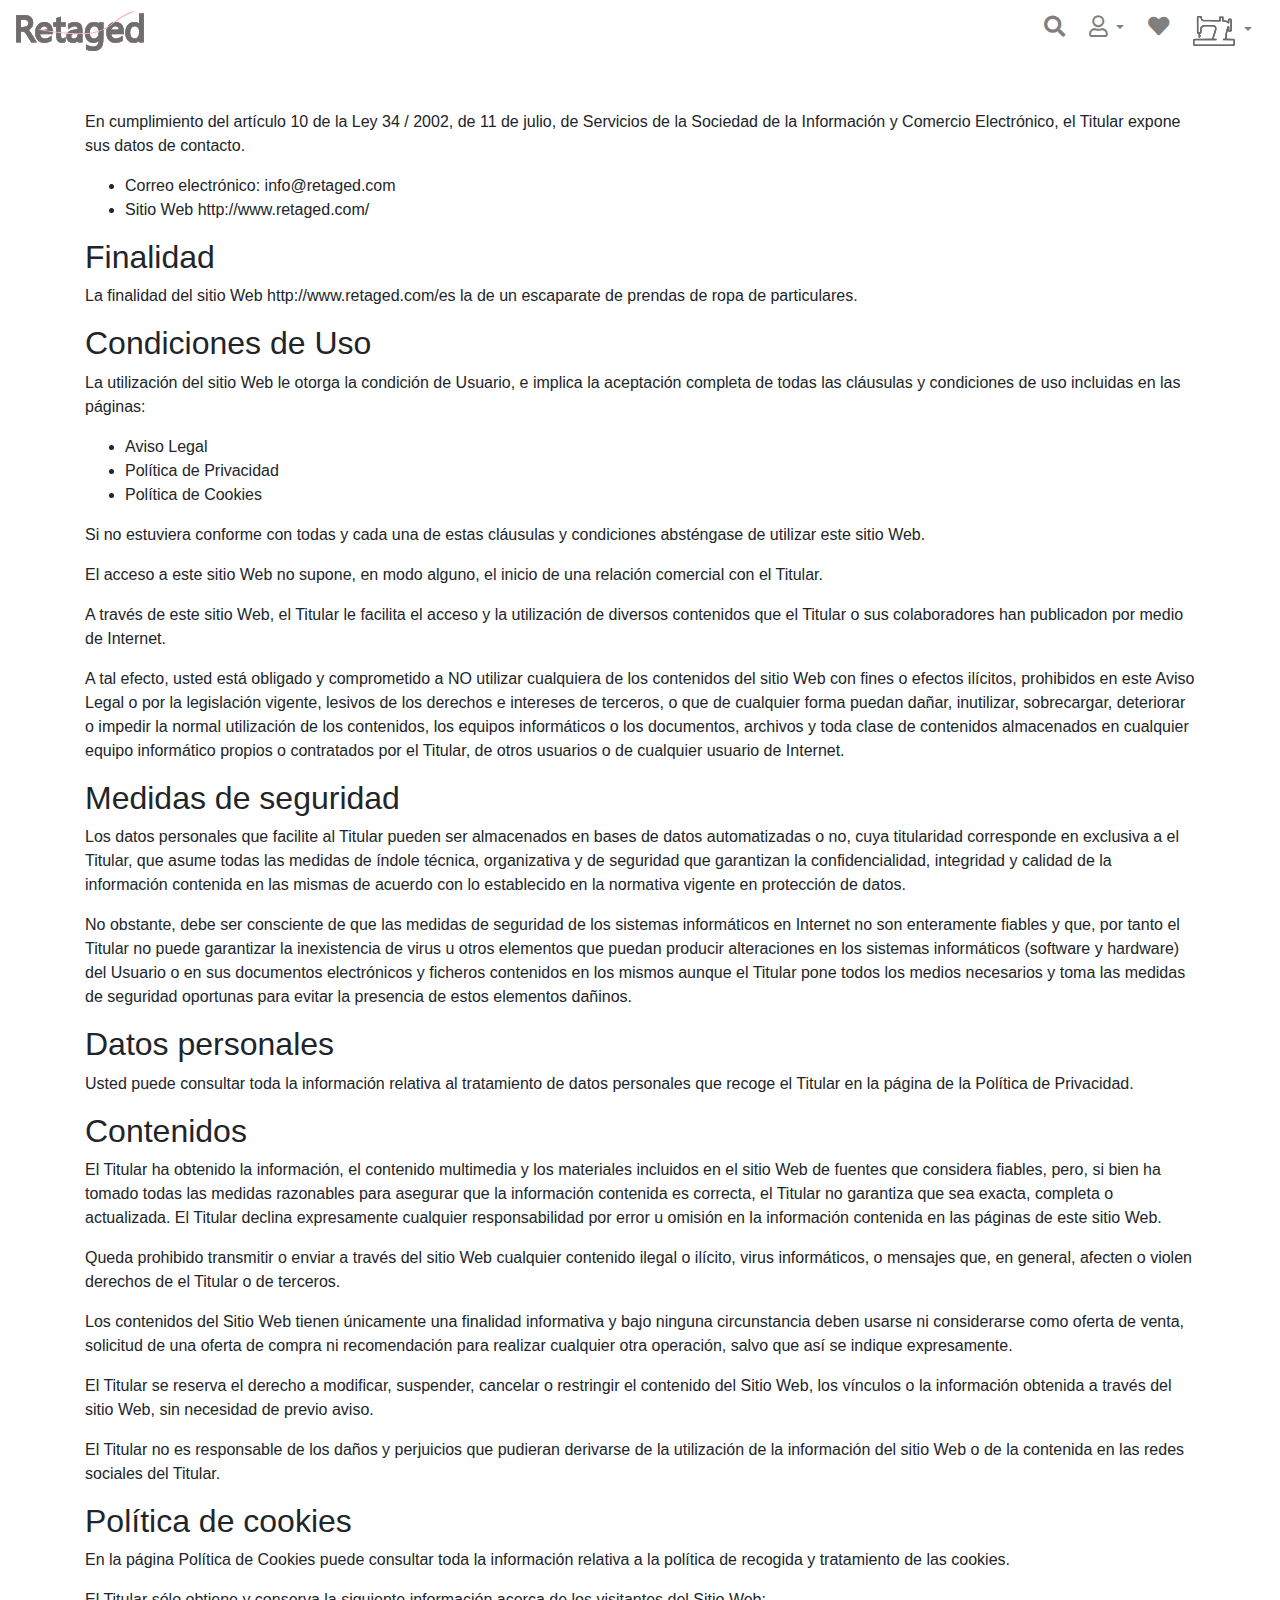
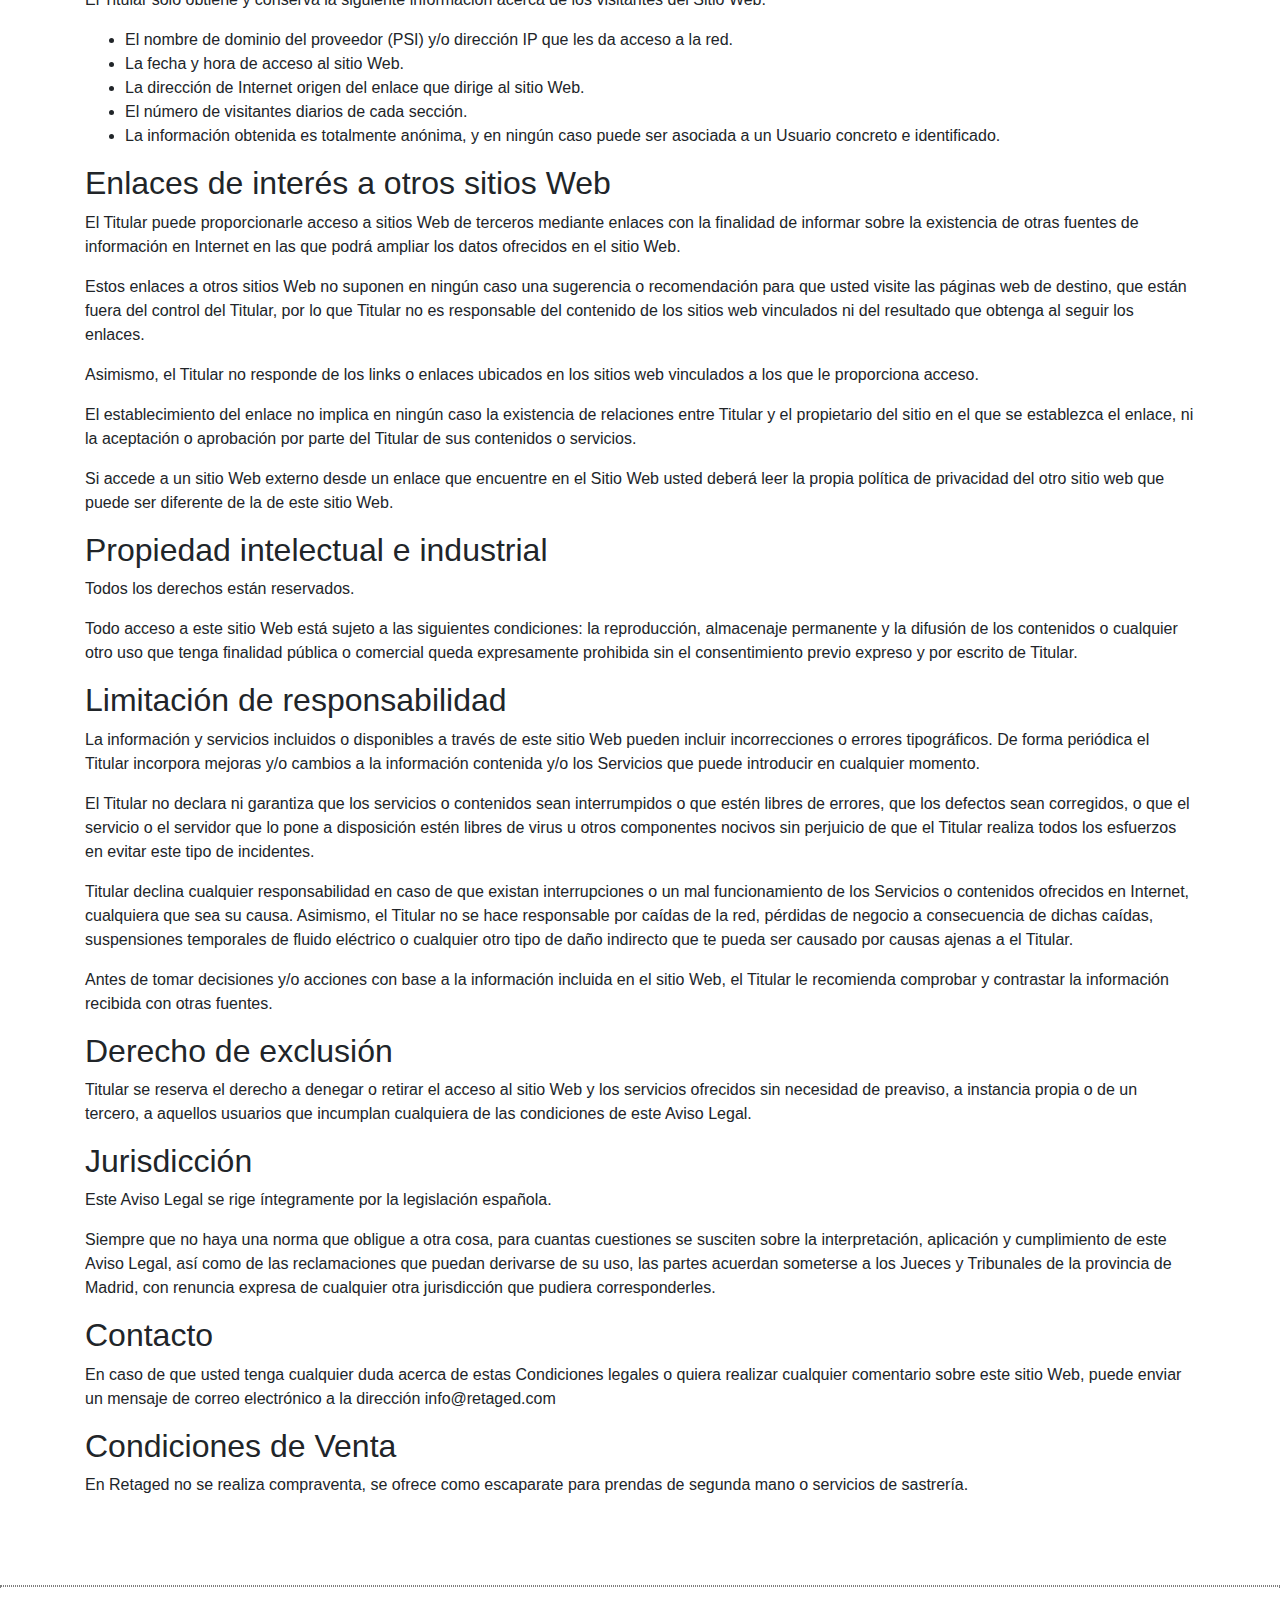
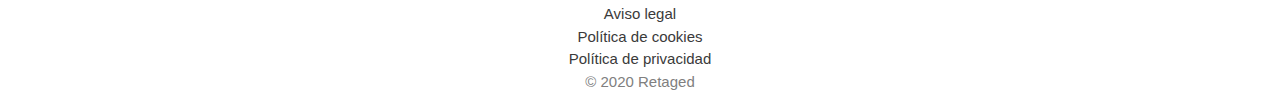
<file: legal.html>
<!doctype html>
<html lang="en">

<head>
  <!-- Required meta tags -->
  <meta charset="utf-8">
  <meta name="keywords" content="ropa, sostenible, creativo, exclusivo, moda">
  <meta name="viewport" content="width=device-width, initial-scale=1, shrink-to-fit=no">

  <!-- Bootstrap CSS -->
  <link rel="stylesheet" href="css/bootstrap.css">
  <link rel="stylesheet" href="css/style.css">
  <link href="iconos/fontawesome-free-5.13.0-web/css/all.css" rel="stylesheet">

  <title>Retaged</title>

</head>

<body data-spy="scroll" data-target="#menu">

  <!--Menú de navegación-->
  <nav id="navIndex" class="navbar sticky-top navbar-expand-sm navbar-light">
    <a class="navbar-marca" href="index.html">
      <img class="ico" src="images/logo.svg" alt="logo2" id="brand" />
    </a>

    <button class="navbar-toggler" type="button" data-toggle="collapse" data-target="#navbarSupportedContent">
      <span class="navbar-toggler-icon"></span>
    </button>

    <div class="collapse navbar-collapse flex-grow-0 ml-auto mr-1" id="navbarSupportedContent">
      <ul class="navbar-nav">

        <!--Buscar-->
        <li class="nav-item">
          <a class="nav-link" href="#">
            <i class="fas fa-search fa-lg"></i>
          </a>
        </li>
        <!--Fin de Buscar-->

        <!--User-->
        <div class="ml-2 nav-item dropdown">
          <a class="nav-link dropdown-toggle" href="#" id="user" role="button" data-toggle="dropdown"
            aria-haspopup="true" aria-expanded="false">
            <i class="far fa-user fa-lg"></i> <!-- uses regular style -->
          </a>
          <div class="dropdown-menu dropdown-menu-right" aria-labelledby="user">
            <a class="dropdown-item" href="inicioSesion.html">Iniciar Sesión</a>
            <a class="dropdown-item" href="registro.html">Registro</a>
            <a class="dropdown-item" href="#">Editar Perfil</a>
          </div>
        </div>
        <!--Fin de User-->

        <!--Favs-->
        <li class="ml-2 nav-item">
          <a class="nav-link" href="#">
            <i class="fas fa-heart fa-lg"></i>
          </a>
        </li>
        <!--Fin de Favs-->

        <!--Productos-->
        <li class="ml-2 nav-item dropdown">
          <a class="nav-link dropdown-toggle" href="#" id="product" role="button" data-toggle="dropdown"
            aria-haspopup="true" aria-expanded="false">
            <img class="ico" src="images/producto.svg" height="30px" />
          </a>
          <div class="dropdown-menu dropdown-menu-right" aria-labelledby="product">
            <a class="dropdown-item" href="nuevoProducto.html">Añadir Producto</a>
            <a class="dropdown-item" href="#">Mis Productos</a>
          </div>
        </li>
        <!--Fin de Productos-->

      </ul>
    </div>
  </nav>
  <!--Fin de menú de navegación-->

  <div class="container my-5 ">
    <p>En cumplimiento del artículo 10 de la Ley 34 / 2002, de 11 de julio, de Servicios de la Sociedad de la
      Información y Comercio Electrónico, el Titular expone sus datos de contacto. </p>
    <ul>
      <li>Correo electrónico: info@retaged.com</li>
      <li>Sitio Web http://www.retaged.com/</li>
    </ul>

    <h2>Finalidad</h2>
    <p>La finalidad del sitio Web http://www.retaged.com/es la de un escaparate de prendas de ropa de particulares. </p>
    <h2>Condiciones de Uso</h2>
    <p>La utilización del sitio Web le otorga la condición de Usuario, e implica la aceptación completa de todas las
      cláusulas y condiciones de uso incluidas en las páginas: </p>
    <ul>
      <li>Aviso Legal</li>
      <li>Política de Privacidad</li>
      <li>Política de Cookies</li>
    </ul>
    <p>Si no estuviera conforme con todas y cada una de estas cláusulas y condiciones absténgase de utilizar este sitio
      Web. </p>
    <p>El acceso a este sitio Web no supone, en modo alguno, el inicio de una relación comercial con el Titular. </p>
    <p>A través de este sitio Web, el Titular le facilita el acceso y la utilización de diversos contenidos que el
      Titular o sus colaboradores han publicadon por medio de Internet. </p>
    <p>A tal efecto, usted está obligado y comprometido a NO utilizar cualquiera de los contenidos del sitio Web con
      fines o efectos ilícitos, prohibidos en este Aviso Legal o por la legislación vigente, lesivos de los derechos e
      intereses de terceros, o que de cualquier forma puedan dañar, inutilizar, sobrecargar, deteriorar o impedir la
      normal utilización de los contenidos, los equipos informáticos o los documentos, archivos y toda clase de
      contenidos almacenados en cualquier equipo informático propios o contratados por el Titular, de otros usuarios o
      de cualquier usuario de Internet. </p>
    <h2>Medidas de seguridad</h2>
    <p>Los datos personales que facilite al Titular pueden ser almacenados en bases de datos automatizadas o no, cuya
      titularidad corresponde en exclusiva a el Titular, que asume todas las medidas de índole técnica, organizativa y
      de seguridad que garantizan la confidencialidad, integridad y calidad de la información contenida en las mismas de
      acuerdo con lo establecido en la normativa vigente en protección de datos. </p>
    <p>No obstante, debe ser consciente de que las medidas de seguridad de los sistemas informáticos en Internet no son
      enteramente fiables y que, por tanto el Titular no puede garantizar la inexistencia de virus u otros elementos que
      puedan producir alteraciones en los sistemas informáticos (software y hardware) del Usuario o en sus documentos
      electrónicos y ficheros contenidos en los mismos aunque el Titular pone todos los medios necesarios y toma las
      medidas de seguridad oportunas para evitar la presencia de estos elementos dañinos. </p>
    <h2>Datos personales</h2>
    <p>Usted puede consultar toda la información relativa al tratamiento de datos personales que recoge el Titular en la
      página de la Política de Privacidad. </p>
    <h2>Contenidos</h2>
    <p>El Titular ha obtenido la información, el contenido multimedia y los materiales incluidos en el sitio Web de
      fuentes que considera fiables, pero, si bien ha tomado todas las medidas razonables para asegurar que la
      información contenida es correcta, el Titular no garantiza que sea exacta, completa o actualizada. El Titular
      declina expresamente cualquier responsabilidad por error u omisión en la información contenida en las páginas de
      este sitio Web. </p>
    <p>Queda prohibido transmitir o enviar a través del sitio Web cualquier contenido ilegal o ilícito, virus
      informáticos, o mensajes que, en general, afecten o violen derechos de el Titular o de terceros. </p>
    <p>Los contenidos del Sitio Web tienen únicamente una finalidad informativa y bajo ninguna circunstancia deben
      usarse ni considerarse como oferta de venta, solicitud de una oferta de compra ni recomendación para realizar
      cualquier otra operación, salvo que así se indique expresamente. </p>
    <p>El Titular se reserva el derecho a modificar, suspender, cancelar o restringir el contenido del Sitio Web, los
      vínculos o la información obtenida a través del sitio Web, sin necesidad de previo aviso. </p>
    <p>El Titular no es responsable de los daños y perjuicios que pudieran derivarse de la utilización de la información
      del sitio Web o de la contenida en las redes sociales del Titular. </p>
    <h2>Política de cookies</h2>
    <p>En la página Política de Cookies puede consultar toda la información relativa a la política de recogida y
      tratamiento de las cookies. </p>
    <p>El Titular sólo obtiene y conserva la siguiente información acerca de los visitantes del Sitio Web: </p>
    <ul>
      <li>El nombre de dominio del proveedor (PSI) y/o dirección IP que les da acceso a la red. </li>
      <li>La fecha y hora de acceso al sitio Web. </li>
      <li>La dirección de Internet origen del enlace que dirige al sitio Web. </li>
      <li>El número de visitantes diarios de cada sección. </li>
      <li>La información obtenida es totalmente anónima, y en ningún caso puede ser asociada a un Usuario concreto e
        identificado. </li>
    </ul>
    <h2>Enlaces de interés a otros sitios Web</h2>
    <p>El Titular puede proporcionarle acceso a sitios Web de terceros mediante enlaces con la finalidad de informar
      sobre la existencia de otras fuentes de información en Internet en las que podrá ampliar los datos ofrecidos en el
      sitio Web. </p>
    <p>Estos enlaces a otros sitios Web no suponen en ningún caso una sugerencia o recomendación para que usted visite
      las páginas web de destino, que están fuera del control del Titular, por lo que Titular no es responsable del
      contenido de los sitios web vinculados ni del resultado que obtenga al seguir los enlaces. </p>
    <p>Asimismo, el Titular no responde de los links o enlaces ubicados en los sitios web vinculados a los que le
      proporciona acceso. </p>
    <p>El establecimiento del enlace no implica en ningún caso la existencia de relaciones entre Titular y el
      propietario del sitio en el que se establezca el enlace, ni la aceptación o aprobación por parte del Titular de
      sus contenidos o servicios. </p>
    <p>Si accede a un sitio Web externo desde un enlace que encuentre en el Sitio Web usted deberá leer la propia
      política de privacidad del otro sitio web que puede ser diferente de la de este sitio Web. </p>
    <h2>Propiedad intelectual e industrial</h2>
    <p>Todos los derechos están reservados. </p>
    <p>Todo acceso a este sitio Web está sujeto a las siguientes condiciones: la reproducción, almacenaje permanente y
      la difusión de los contenidos o cualquier otro uso que tenga finalidad pública o comercial queda expresamente
      prohibida sin el consentimiento previo expreso y por escrito de Titular. </p>
    <h2>Limitación de responsabilidad</h2>
    <p>La información y servicios incluidos o disponibles a través de este sitio Web pueden incluir incorrecciones o
      errores tipográficos. De forma periódica el Titular incorpora mejoras y/o cambios a la información contenida y/o
      los Servicios que puede introducir en cualquier momento. </p>
    <p>El Titular no declara ni garantiza que los servicios o contenidos sean interrumpidos o que estén libres de
      errores, que los defectos sean corregidos, o que el servicio o el servidor que lo pone a disposición estén libres
      de virus u otros componentes nocivos sin perjuicio de que el Titular realiza todos los esfuerzos en evitar este
      tipo de incidentes. </p>
    <p>Titular declina cualquier responsabilidad en caso de que existan interrupciones o un mal funcionamiento de los
      Servicios o contenidos ofrecidos en Internet, cualquiera que sea su causa. Asimismo, el Titular no se hace
      responsable por caídas de la red, pérdidas de negocio a consecuencia de dichas caídas, suspensiones temporales de
      fluido eléctrico o cualquier otro tipo de daño indirecto que te pueda ser causado por causas ajenas a el Titular.
    </p>
    <p>Antes de tomar decisiones y/o acciones con base a la información incluida en el sitio Web, el Titular le
      recomienda comprobar y contrastar la información recibida con otras fuentes. </p>
    <h2>Derecho de exclusión </h2>
    <p>Titular se reserva el derecho a denegar o retirar el acceso al sitio Web y los servicios ofrecidos sin necesidad
      de preaviso, a instancia propia o de un tercero, a aquellos usuarios que incumplan cualquiera de las condiciones
      de este Aviso Legal. </p>
    <h2>Jurisdicción</h2>
    <p>Este Aviso Legal se rige íntegramente por la legislación española. </p>
    <p>Siempre que no haya una norma que obligue a otra cosa, para cuantas cuestiones se susciten sobre la
      interpretación, aplicación y cumplimiento de este Aviso Legal, así como de las reclamaciones que puedan derivarse
      de su uso, las partes acuerdan someterse a los Jueces y Tribunales de la provincia de Madrid, con renuncia expresa
      de cualquier otra jurisdicción que pudiera corresponderles. </p>
    <h2>Contacto</h2>
    <p>En caso de que usted tenga cualquier duda acerca de estas Condiciones legales o quiera realizar cualquier
      comentario sobre este sitio Web, puede enviar un mensaje de correo electrónico a la dirección info@retaged.com</p>
    <h2>Condiciones de Venta </h2>
    <p>En Retaged no se realiza compraventa, se ofrece como escaparate para prendas de segunda mano o servicios de
      sastrería. </p>
    <br />
  </div>

  <hr>
  <p class="text-center" id="copyright">
    <a href="legal.html" target="_blank">Aviso legal</a><br />
    <a href="cookie.html" target="_blank">Política de cookies</a><br />
    <a href="privacidad.html" target="_blank">Política de privacidad</a><br />
    © 2020 Retaged
  </p>

  <!-- jQuery first, then Popper.js, then Bootstrap JS -->
  <script src="https://code.jquery.com/jquery-3.4.1.slim.min.js"
    integrity="sha384-J6qa4849blE2+poT4WnyKhv5vZF5SrPo0iEjwBvKU7imGFAV0wwj1yYfoRSJoZ+n"
    crossorigin="anonymous"></script>
  <script src="https://cdn.jsdelivr.net/npm/popper.js@1.16.0/dist/umd/popper.min.js"
    integrity="sha384-Q6E9RHvbIyZFJoft+2mJbHaEWldlvI9IOYy5n3zV9zzTtmI3UksdQRVvoxMfooAo"
    crossorigin="anonymous"></script>
  <script src="js/bootstrap.min.js"></script>

</body>

</html>
</file>
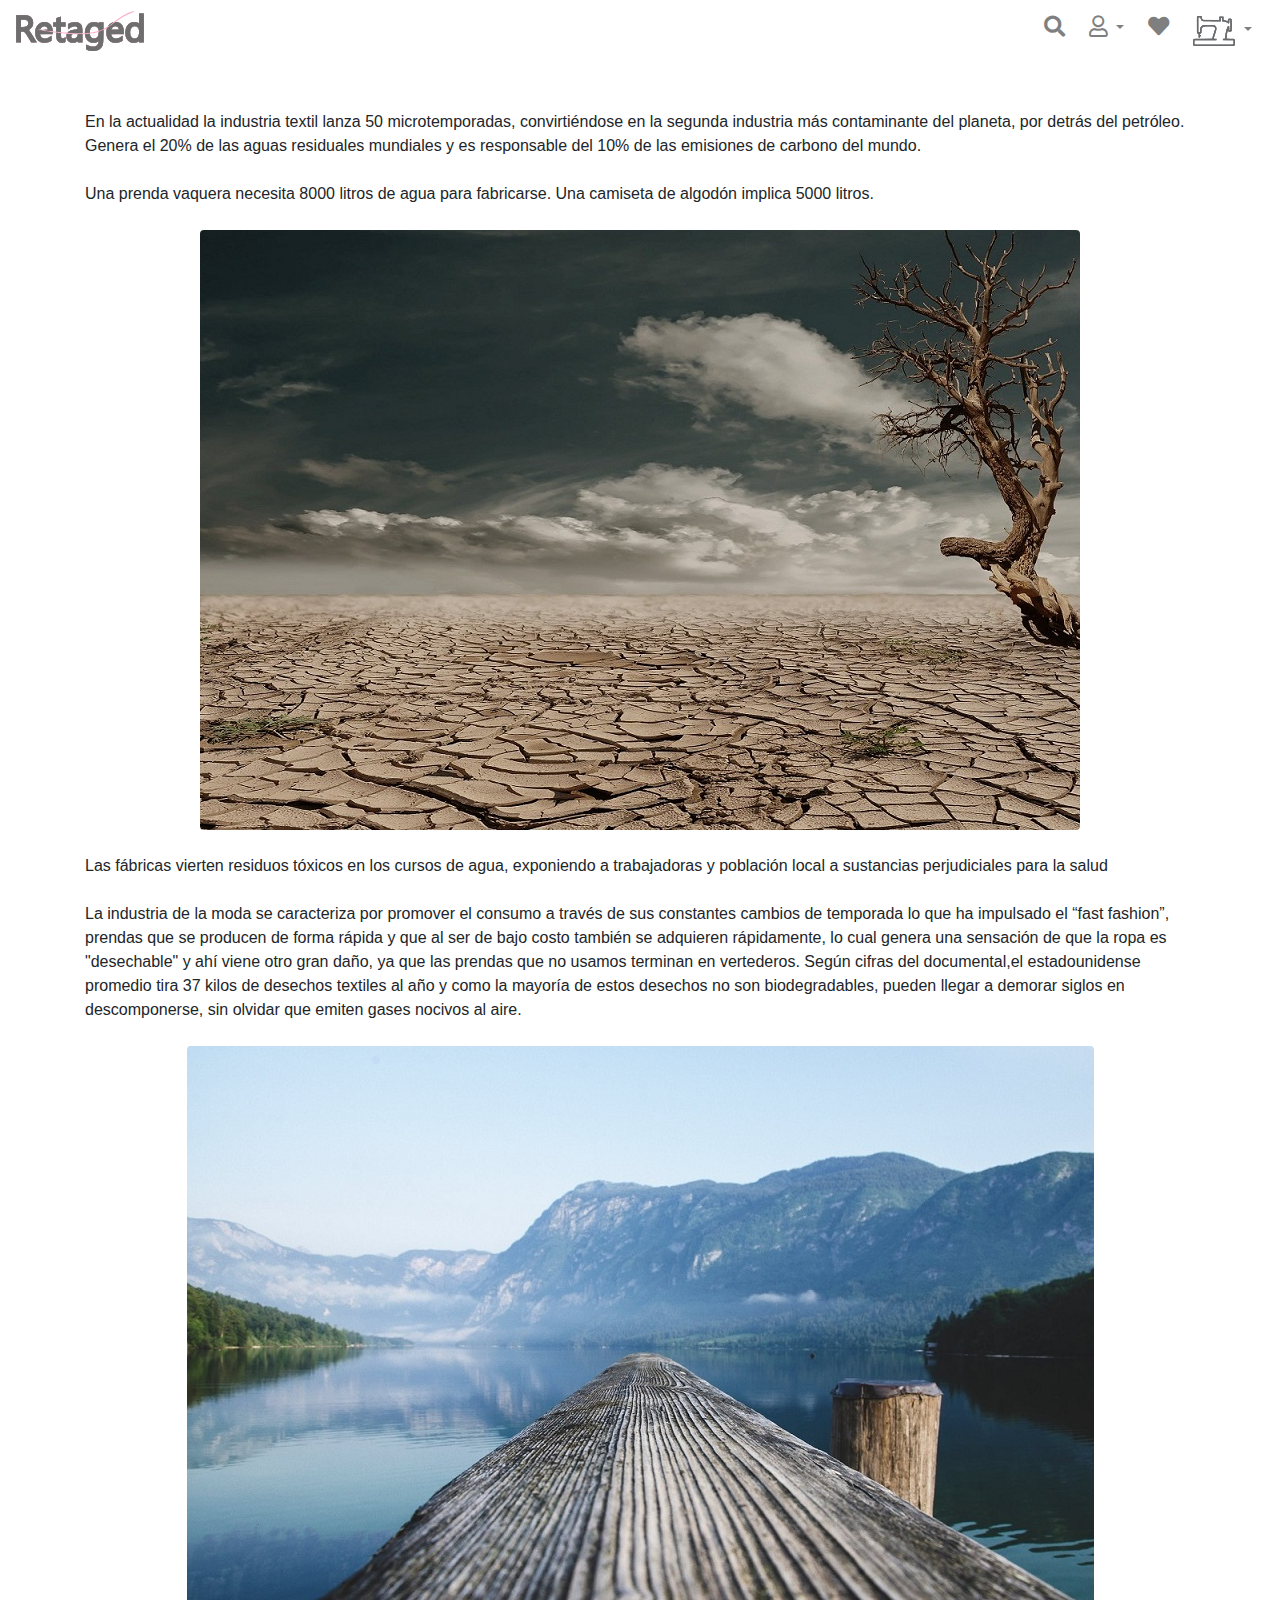
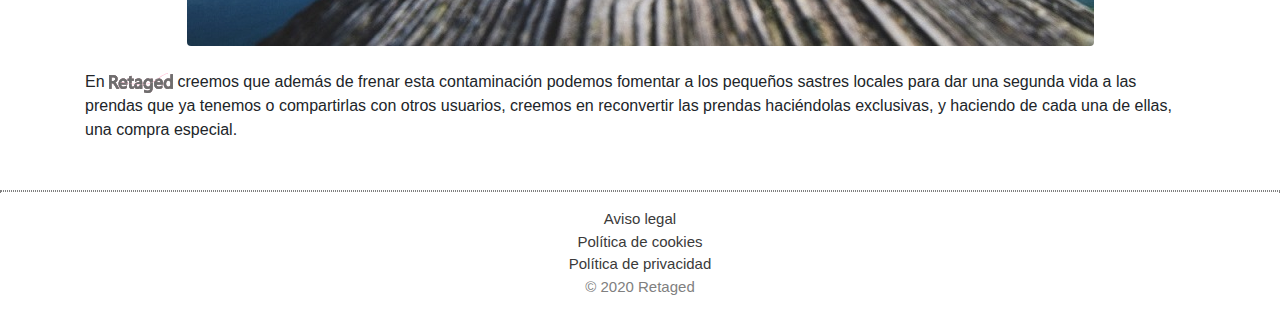
<file: mAmbiente.html>
<!doctype html>
<html lang="en">

<head>
  <!-- Required meta tags -->
  <meta charset="utf-8">
  <meta name="keywords" content="ropa, sostenible, creativo, exclusivo, moda">
  <meta name="viewport" content="width=device-width, initial-scale=1, shrink-to-fit=no">

  <!-- Bootstrap CSS -->
  <link rel="stylesheet" href="css/bootstrap.css">
  <link rel="stylesheet" href="css/style.css">
  <link href="iconos/fontawesome-free-5.13.0-web/css/all.css" rel="stylesheet">

  <title>Retaged</title>

</head>

<body data-spy="scroll" data-target="#menu">

  <!--Menú de navegación-->
  <nav id="navIndex" class="navbar sticky-top navbar-expand-sm navbar-light">
    <a class="navbar-marca" href="index.html">
      <img class="ico" src="images/logo.svg" alt="logo2" id="brand" />
    </a>

    <button class="navbar-toggler" type="button" data-toggle="collapse" data-target="#navbarSupportedContent">
      <span class="navbar-toggler-icon"></span>
    </button>

    <div class="collapse navbar-collapse flex-grow-0 ml-auto mr-1" id="navbarSupportedContent">
      <ul class="navbar-nav">

        <!--Buscar-->
        <li class="nav-item">
          <a class="nav-link" href="#">
            <i class="fas fa-search fa-lg"></i>
          </a>
        </li>
        <!--Fin de Buscar-->

        <!--User-->
        <div class="ml-2 nav-item dropdown">
          <a class="nav-link dropdown-toggle" href="#" id="user" role="button" data-toggle="dropdown"
            aria-haspopup="true" aria-expanded="false">
            <i class="far fa-user fa-lg"></i> <!-- uses regular style -->
          </a>
          <div class="dropdown-menu dropdown-menu-right" aria-labelledby="user">
            <a class="dropdown-item" href="inicioSesion.html">Iniciar Sesión</a>
            <a class="dropdown-item" href="registro.html">Registro</a>
            <a class="dropdown-item" href="#">Editar Perfil</a>
          </div>
        </div>
        <!--Fin de User-->

        <!--Favs-->
        <li class="ml-2 nav-item">
          <a class="nav-link" href="#">
            <i class="fas fa-heart fa-lg"></i>
          </a>
        </li>
        <!--Fin de Favs-->

        <!--Productos-->
        <li class="ml-2 nav-item dropdown">
          <a class="nav-link dropdown-toggle" href="#" id="product" role="button" data-toggle="dropdown"
            aria-haspopup="true" aria-expanded="false">
            <img class="ico" src="images/producto.svg" height="30px" />
          </a>
          <div class="dropdown-menu dropdown-menu-right" aria-labelledby="product">
            <a class="dropdown-item" href="nuevoProducto.html">Añadir Producto</a>
            <a class="dropdown-item" href="#">Mis Productos</a>
          </div>
        </li>
        <!--Fin de Productos-->

      </ul>
    </div>
  </nav>
  <!--Fin de menú de navegación-->

  <div class="container my-5">
    En la actualidad la industria textil lanza 50 microtemporadas, convirtiéndose en la segunda industria más
    contaminante del planeta, por detrás del petróleo. Genera el 20% de las aguas residuales mundiales y es responsable
    del 10% de las emisiones de carbono del mundo.
    <br /> <br />
    Una prenda vaquera necesita 8000 litros de agua para fabricarse. Una camiseta de algodón implica 5000 litros.
    <br /> <br />
    <img src="images/seq.jpeg" class="rounded mx-auto d-block img-fluid" alt="sequia">
    <br />
    Las fábricas vierten residuos tóxicos en los cursos de agua, exponiendo a trabajadoras y población local a
    sustancias perjudiciales para la salud
    <br /> <br />
    La industria de la moda se caracteriza por promover el consumo a través de sus constantes cambios de temporada lo
    que ha impulsado el “fast fashion”, prendas que se producen de forma rápida y que al ser de bajo costo también se
    adquieren rápidamente, lo cual genera una sensación de que la ropa es "desechable" y ahí viene otro gran daño, ya
    que las prendas que no usamos terminan en vertederos. Según cifras del documental,el estadounidense promedio tira 37
    kilos de desechos textiles al año y como la mayoría de estos desechos no son biodegradables, pueden llegar a demorar
    siglos en descomponerse, sin olvidar que emiten gases nocivos al aire.
    <br /> <br />
    <div class="text-center">
      <img src="images/nature.jpeg" class="rounded mx-auto d-block img-fluid" alt="hojas">
    </div>
    <br />
    En <img class="icoEnano" src="images/logo.svg" alt="logo2" id="icoEnano" /> creemos que además de frenar esta contaminación podemos fomentar a los pequeños sastres locales para dar
    una segunda vida a las
    prendas que ya tenemos o compartirlas con otros usuarios, creemos en reconvertir las prendas haciéndolas exclusivas,
    y haciendo de cada una de ellas, una compra especial.
    <br />
  </div>

  <hr>
  <p class="text-center" id="copyright">
    <a href="legal.html" target="_blank">Aviso legal</a><br />
    <a href="cookie.html" target="_blank">Política de cookies</a><br />
    <a href="privacidad.html" target="_blank">Política de privacidad</a><br />
    © 2020 Retaged
  </p>

  <!-- jQuery first, then Popper.js, then Bootstrap JS -->
  <script src="https://code.jquery.com/jquery-3.4.1.slim.min.js"
    integrity="sha384-J6qa4849blE2+poT4WnyKhv5vZF5SrPo0iEjwBvKU7imGFAV0wwj1yYfoRSJoZ+n"
    crossorigin="anonymous"></script>
  <script src="https://cdn.jsdelivr.net/npm/popper.js@1.16.0/dist/umd/popper.min.js"
    integrity="sha384-Q6E9RHvbIyZFJoft+2mJbHaEWldlvI9IOYy5n3zV9zzTtmI3UksdQRVvoxMfooAo"
    crossorigin="anonymous"></script>
  <script src="js/bootstrap.min.js"></script>

</body>

</html>
</file>
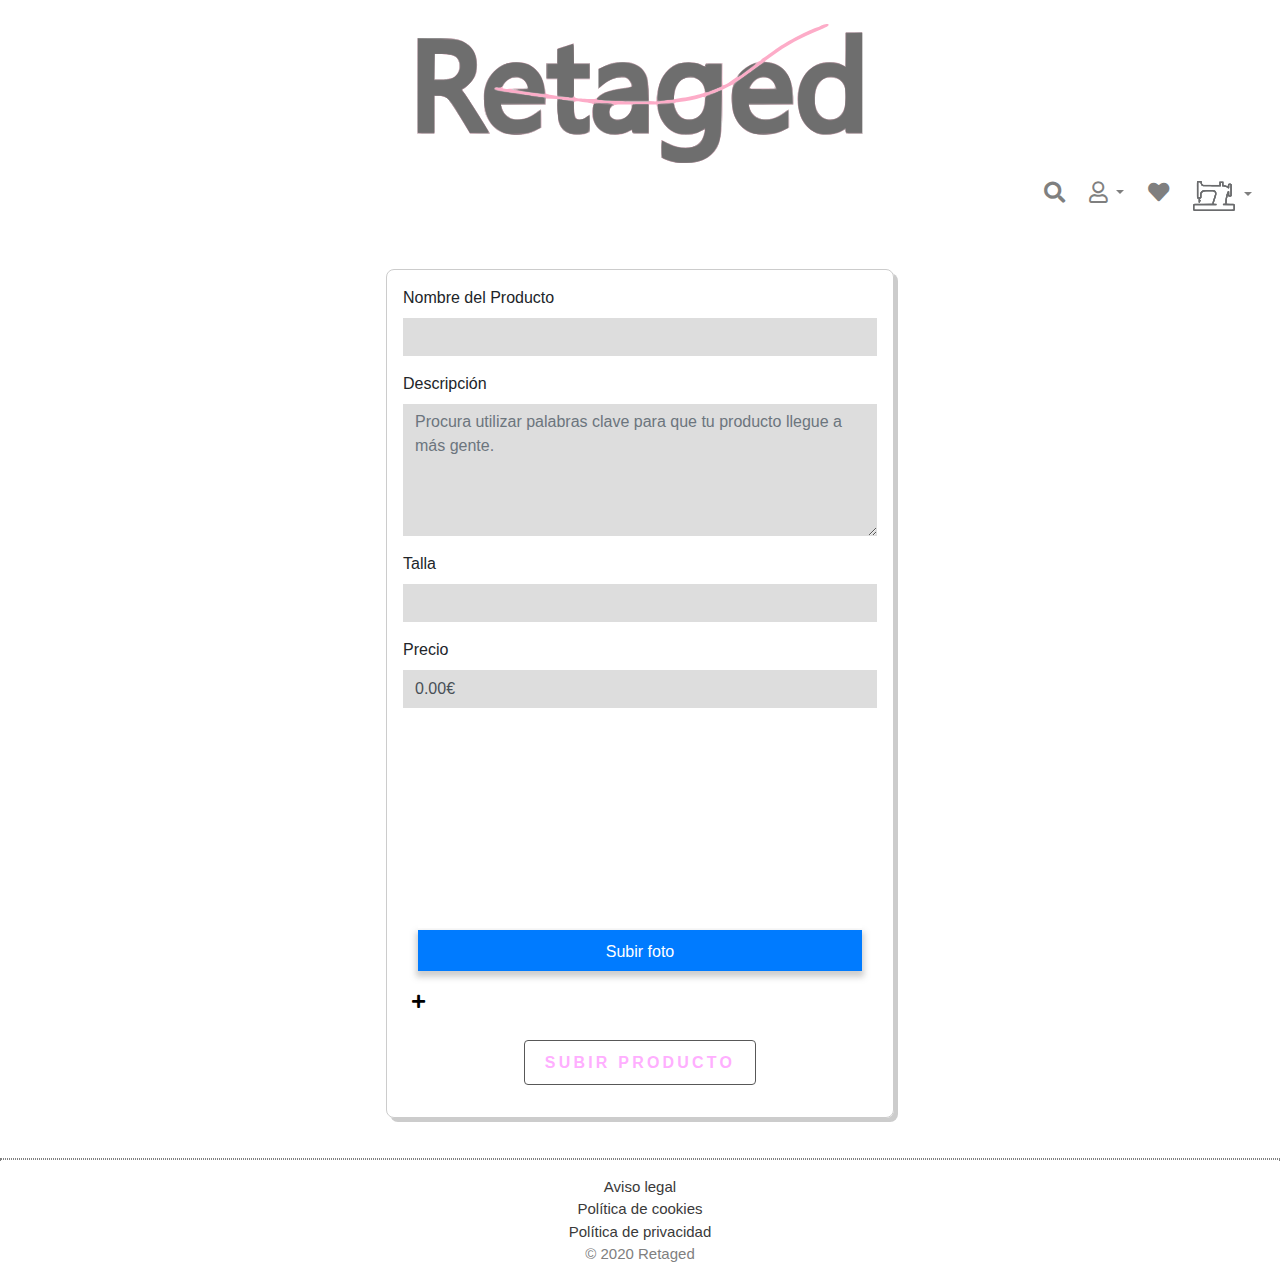
<file: nuevoProducto.html>
<!doctype html>
<html lang="en">

<head>
  <!-- Required meta tags -->
  <meta charset="utf-8">
  <meta name="keywords" content="ropa, sostenible, creativo, exclusivo, moda">
  <meta name="viewport" content="width=device-width, initial-scale=1, shrink-to-fit=no">

  <!-- Bootstrap CSS -->
  <link rel="stylesheet" href="css/bootstrap.css">

  <link rel="stylesheet" href="css/style.css">
  <link href="iconos/fontawesome-free-5.13.0-web/css/all.css" rel="stylesheet">

  <title>Retaged</title>

</head>

<body data-spy="scroll" data-target="#menu">
  <!--Header-->
  <section class="container-fluid">
    <br />
    <div class="d-flex justify-content-center">
      <a href="index.html"><img src="images/logo.svg" id="logo"></a>
    </div>
  </section>
  <!--Fin de Header-->

  <!--Menú de navegación-->
  <nav id="navIndex" class="navbar sticky-top navbar-expand-sm navbar-light">
    <a class="navbar-brand" href="index.html">
      <img class="ico" src="images/logo.svg" alt="logo2" id="brand" />
    </a>

    <button class="navbar-toggler" type="button" data-toggle="collapse" data-target="#navbarSupportedContent">
      <span class="navbar-toggler-icon"></span>
    </button>

    <div class="collapse navbar-collapse flex-grow-0 ml-auto mr-1" id="navbarSupportedContent">
      <ul class="navbar-nav">

        <!--Buscar-->
        <li class="nav-item">
          <a class="nav-link" href="#">
            <i class="fas fa-search fa-lg"></i>
          </a>
        </li>
        <!--Fin de Buscar-->

        <!--User-->
        <div class="ml-2 nav-item dropdown">
          <a class="nav-link dropdown-toggle" href="#" id="user" role="button" data-toggle="dropdown"
            aria-haspopup="true" aria-expanded="false">
            <i class="far fa-user fa-lg"></i> <!-- uses regular style -->
          </a>
          <div class="dropdown-menu dropdown-menu-right" aria-labelledby="user">
              <a class="dropdown-item" href="inicioSesion.html" target="_blank">Iniciar Sesión</a>
              <a class="dropdown-item" href="registro.html" target="_blank">Registro</a>
              <a class="dropdown-item" href="registro.html" target="_blank">Editar Perfil</a>
          </div>
        </div>
        <!--Fin de User-->

        <!--Favs-->
        <li class="ml-2 nav-item">
          <a class="nav-link" href="#">
            <i class="fas fa-heart fa-lg"></i>
          </a>
        </li>
        <!--Fin de Favs-->

        <!--Productos-->
        <li class="ml-2 nav-item dropdown">
          <a class="nav-link dropdown-toggle" href="#" id="product" role="button" data-toggle="dropdown"
            aria-haspopup="true" aria-expanded="false">
            <img class="ico" src="images/producto.svg" height="30px" />
          </a>
          <div class="dropdown-menu dropdown-menu-right" aria-labelledby="product">
            <a class="dropdown-item" href="nuevoProducto.html">Añadir Producto</a>
            <a class="dropdown-item" href="#">Mis Productos</a>
          </div>
        </li>
        <!--Fin de Productos-->

      </ul>
    </div>
  </nav>
  <!--Fin de menú de navegación-->

  <!--Formulario-->
  <div class="container mt-4">
    <div class="row justify-content-center">
      <label class="col-xl-6 col-sm-12">
        <form>

          <div class="form-group">
            <label for="nombreP">Nombre del Producto</label>
            <input type="text" class="form-control" id="nombreP">
          </div>

          <div class="form-group">
            <label for="descripcionP">Descripción</label>
            <textarea class="form-control" id="descripcionP"
              placeholder="Procura utilizar palabras clave para que tu producto llegue a más gente."
              rows="5"></textarea>
          </div>

          <div class="form-group">
            <label for="tallaP">Talla</label>
            <input type="text" class="form-control" id="tallaP">
          </div>

          <div class="form-group">
            <label for="precioP">Precio</label>
            <input type="text" class="form-control" id="precioP" value="0.00€">
          </div>
          <br />
          <div class="container">
            <div class="row">
              <div class="col-12 imgUp">
                <div class="imagePreview"></div>
                <label class="btn btn-primary">
                  Subir foto<input type="file" class="uploadFile img" value="Upload Photo"
                    style="width: 0px;height: 0px;overflow: hidden;">
                </label>
              </div>
              <i class="fa fa-plus imgAdd"></i>
            </div>
          </div>
          <div class="container text-center">
          <button type="submit" class="btn btn-default boton-secundario" id="registrarse">Subir producto</button>
        </div>
        </form>
    </div>
  </div>
  </div>
  <!--Fin de Formulario-->

  <hr>

  <!--Copyright-->
  <p class="text-center" id="copyright">
    <a href="legal.html" target="_blank">Aviso legal</a><br />
    <a href="cookie.html" target="_blank">Política de cookies</a><br />
    <a href="privacidad.html" target="_blank">Política de privacidad</a><br />
    © 2020 Retaged
  </p>

  <!-- jQuery first, then Popper.js, then Bootstrap JS -->
  <script src="https://code.jquery.com/jquery-3.4.1.slim.min.js"
    integrity="sha384-J6qa4849blE2+poT4WnyKhv5vZF5SrPo0iEjwBvKU7imGFAV0wwj1yYfoRSJoZ+n"
    crossorigin="anonymous"></script>
  <script src="https://cdn.jsdelivr.net/npm/popper.js@1.16.0/dist/umd/popper.min.js"
    integrity="sha384-Q6E9RHvbIyZFJoft+2mJbHaEWldlvI9IOYy5n3zV9zzTtmI3UksdQRVvoxMfooAo"
    crossorigin="anonymous"></script>
  <script src="js/bootstrap.min.js"></script>
  <script src="js/funciones.js"></script>

</body>

</html>
</file>
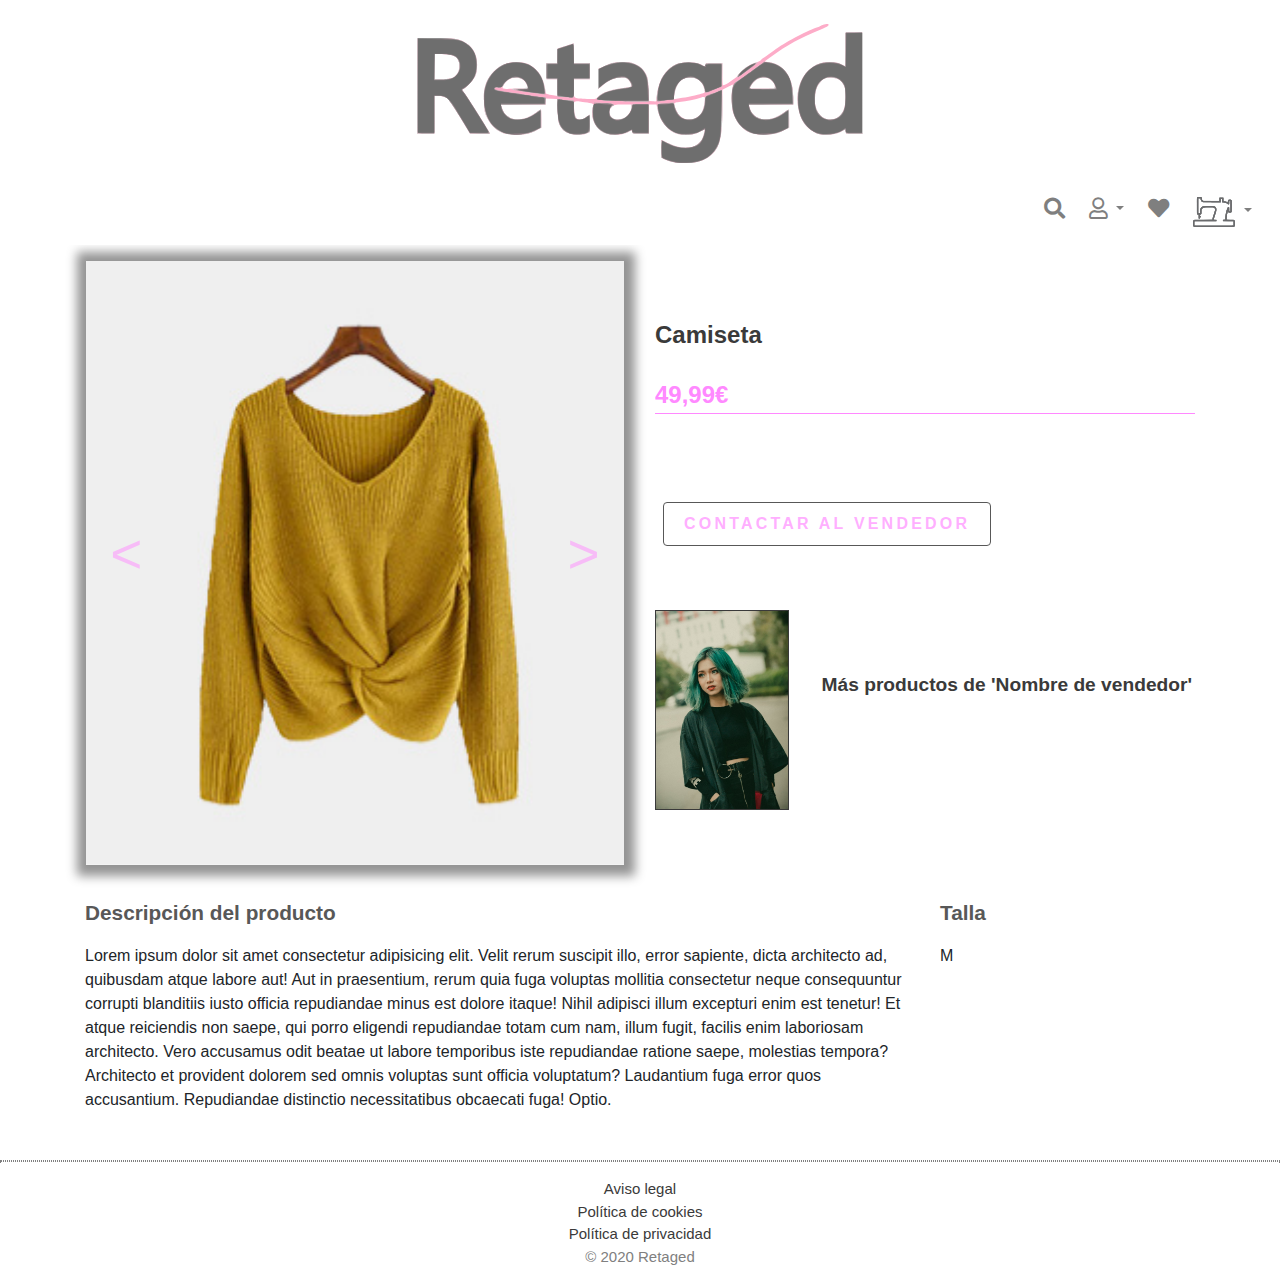
<file: pProducto.html>
<!doctype html>
<html lang="en">

<head>
  <!-- Required meta tags -->
  <meta charset="utf-8">
  <meta name="keywords" content="ropa, sostenible, creativo, exclusivo, moda">
  <meta name="viewport" content="width=device-width, initial-scale=1, shrink-to-fit=no">

  <!-- Bootstrap CSS -->
  <link rel="stylesheet" href="css/bootstrap.css">

  <link rel="stylesheet" href="css/style.css">
  <link href="iconos/fontawesome-free-5.13.0-web/css/all.css" rel="stylesheet">

  <title>Retaged</title>

</head>

<body data-spy="scroll" data-target="#menu">
  <!--Header-->
  <section class="container-fluid">
    <br />
    <div class="d-flex justify-content-center">
      <a href="index.html"><figure><img src="images/logo.svg" id="logo"></figure></a>
    </div>
  </section>
  <!--Fin de Header-->

  <!--Menú de navegación-->
  <nav id="navIndex" class="navbar sticky-top navbar-expand-sm navbar-light">
    <a class="navbar-brand" href="#">
      <img class="ico" src="images/logo.svg" alt="logo2" id="brand" />
    </a>

    <button class="navbar-toggler" type="button" data-toggle="collapse" data-target="#navbarSupportedContent">
      <span class="navbar-toggler-icon"></span>
    </button>

    <div class="collapse navbar-collapse flex-grow-0 ml-auto mr-1" id="navbarSupportedContent">
      <ul class="navbar-nav">

        <!--Buscar-->
        <li class="nav-item">
          <a class="nav-link" href="#">
            <i class="fas fa-search fa-lg"></i>
          </a>
        </li>
        <!--Fin de Buscar-->

        <!--User-->
        <div class="ml-2 nav-item dropdown">
          <a class="nav-link dropdown-toggle" href="#" id="user" role="button" data-toggle="dropdown"
            aria-haspopup="true" aria-expanded="false">
            <i class="far fa-user fa-lg"></i> <!-- uses regular style -->
          </a>
          <div class="dropdown-menu dropdown-menu-right" aria-labelledby="user">
            <a class="dropdown-item" href="inicioSesion.html">Iniciar Sesión</a>
            <a class="dropdown-item" href="registro.html">Registro</a>
            <a class="dropdown-item" href="#">Editar Perfil</a>
          </div>
        </div>
        <!--Fin de User-->

        <!--Favs-->
        <li class="ml-2 nav-item">
          <a class="nav-link" href="#">
            <i class="fas fa-heart fa-lg"></i>
          </a>
        </li>
        <!--Fin de Favs-->

        <!--Productos-->
        <li class="ml-2 nav-item dropdown">
          <a class="nav-link dropdown-toggle" href="#" id="product" role="button" data-toggle="dropdown"
            aria-haspopup="true" aria-expanded="false">
            <img class="ico" src="images/producto.svg" height="30px" />
          </a>
          <div class="dropdown-menu dropdown-menu-right" aria-labelledby="product">
            <a class="dropdown-item" href="nuevoProducto.html">Añadir Producto</a>
            <a class="dropdown-item" href="#">Mis Productos</a>
          </div>
        </li>
        <!--Fin de Productos-->

      </ul>
    </div>
  </nav>
  <!--Fin de menú de navegación-->

  <div class="container">
      <div class="row mb-3">
          <div class=" col-lg-6 col-12 p-3">
            <div id="carouselExampleControls" class="carousel slide carrusel" data-ride="carousel">
                <div class="carousel-inner cuadro contenido">
                  <div class="carousel-item active">
                    <img class="d-block w-100" src="images/productos/product-1.jpg" alt="First slide">
                  </div>
                  <div class="carousel-item">
                    <img class="d-block w-100" src="images/productos/product-1.jpg" alt="Second slide">
                  </div>
                  <div class="carousel-item">
                    <img class="d-block w-100" src="images/productos/product-1.jpg" alt="Third slide">
                  </div>
                </div>
                <a class="carousel-control-prev" href="#carouselExampleControls" role="button" data-slide="prev">
                  <span class="carousel-control-prev-icon" aria-hidden="true"></span>
                  <span class="sr-only">Previous</span>
                </a>
                <a class="carousel-control-next" href="#carouselExampleControls" role="button" data-slide="next">
                  <span class="carousel-control-next-icon" aria-hidden="true"></span>
                  <span class="sr-only">Next</span>
                </a>
              </div>
          </div>
          <div class="col d-flex flex-column justify-content-center">
            <div class="nombre-producto mb-4">Camiseta</div>
            <div class="precio-producto mb-5">49,99€</div>
            <div class="mt-4">
                <button type="submit" class="btn btn-default boton-secundario" id="logearse">Contactar al vendedor</button>
              
            </div>
           <div class="row">
            <div class="col-3 vendedor mt-5">
              <a href="#"><img src="images/modelo1.jpeg" alt=""></a>
            </div>
            <div class="col d-flex flex-column justify-content-center ml-4">
              
              <a href="#" class="boton-terciario ">Más productos de 'Nombre de vendedor'</a>
            </div>
            </div>
          </div>
              
        </div>
            
          
      
      <div class="row mb-5">
          <div class="col-9">
              <div class="descripcion mb-3">
                  Descripción del producto
              </div>
              <div class="texto-descripcion">
                  Lorem ipsum dolor sit amet consectetur adipisicing elit. Velit rerum suscipit illo, error sapiente, dicta architecto ad, quibusdam atque labore aut! Aut in praesentium, rerum quia fuga voluptas mollitia consectetur neque consequuntur corrupti blanditiis iusto officia repudiandae minus est dolore itaque! Nihil adipisci illum excepturi enim est tenetur! Et atque reiciendis non saepe, qui porro eligendi repudiandae totam cum nam, illum fugit, facilis enim laboriosam architecto. Vero accusamus odit beatae ut labore temporibus iste repudiandae ratione saepe, molestias tempora? Architecto et provident dolorem sed omnis voluptas sunt officia voluptatum? Laudantium fuga error quos accusantium. Repudiandae distinctio necessitatibus obcaecati fuga! Optio.
              </div>
          </div>
          <div class="col">
            <div class="descripcion mb-3">
              Talla
            </div>
            <div class="texto-descripcion">
              M
            </div>
          </div>
      </div>
    </div>


 
  
    <hr>
  <!--Copyright-->
  <p class="text-center" id="copyright">
    <a href="legal.html" target="_blank">Aviso legal</a><br />
    <a href="cookie.html" target="_blank">Política de cookies</a><br />
    <a href="privacidad.html" target="_blank">Política de privacidad</a><br />
    © 2020 Retaged
  </p>

  <!-- jQuery first, then Popper.js, then Bootstrap JS -->
  <script src="https://code.jquery.com/jquery-3.4.1.slim.min.js"
    integrity="sha384-J6qa4849blE2+poT4WnyKhv5vZF5SrPo0iEjwBvKU7imGFAV0wwj1yYfoRSJoZ+n"
    crossorigin="anonymous"></script>
  <script src="https://cdn.jsdelivr.net/npm/popper.js@1.16.0/dist/umd/popper.min.js"
    integrity="sha384-Q6E9RHvbIyZFJoft+2mJbHaEWldlvI9IOYy5n3zV9zzTtmI3UksdQRVvoxMfooAo"
    crossorigin="anonymous"></script>
  <script src="js/bootstrap.min.js"></script>
  <script src="js/funciones.js"></script>

</body>

</html>
</file>
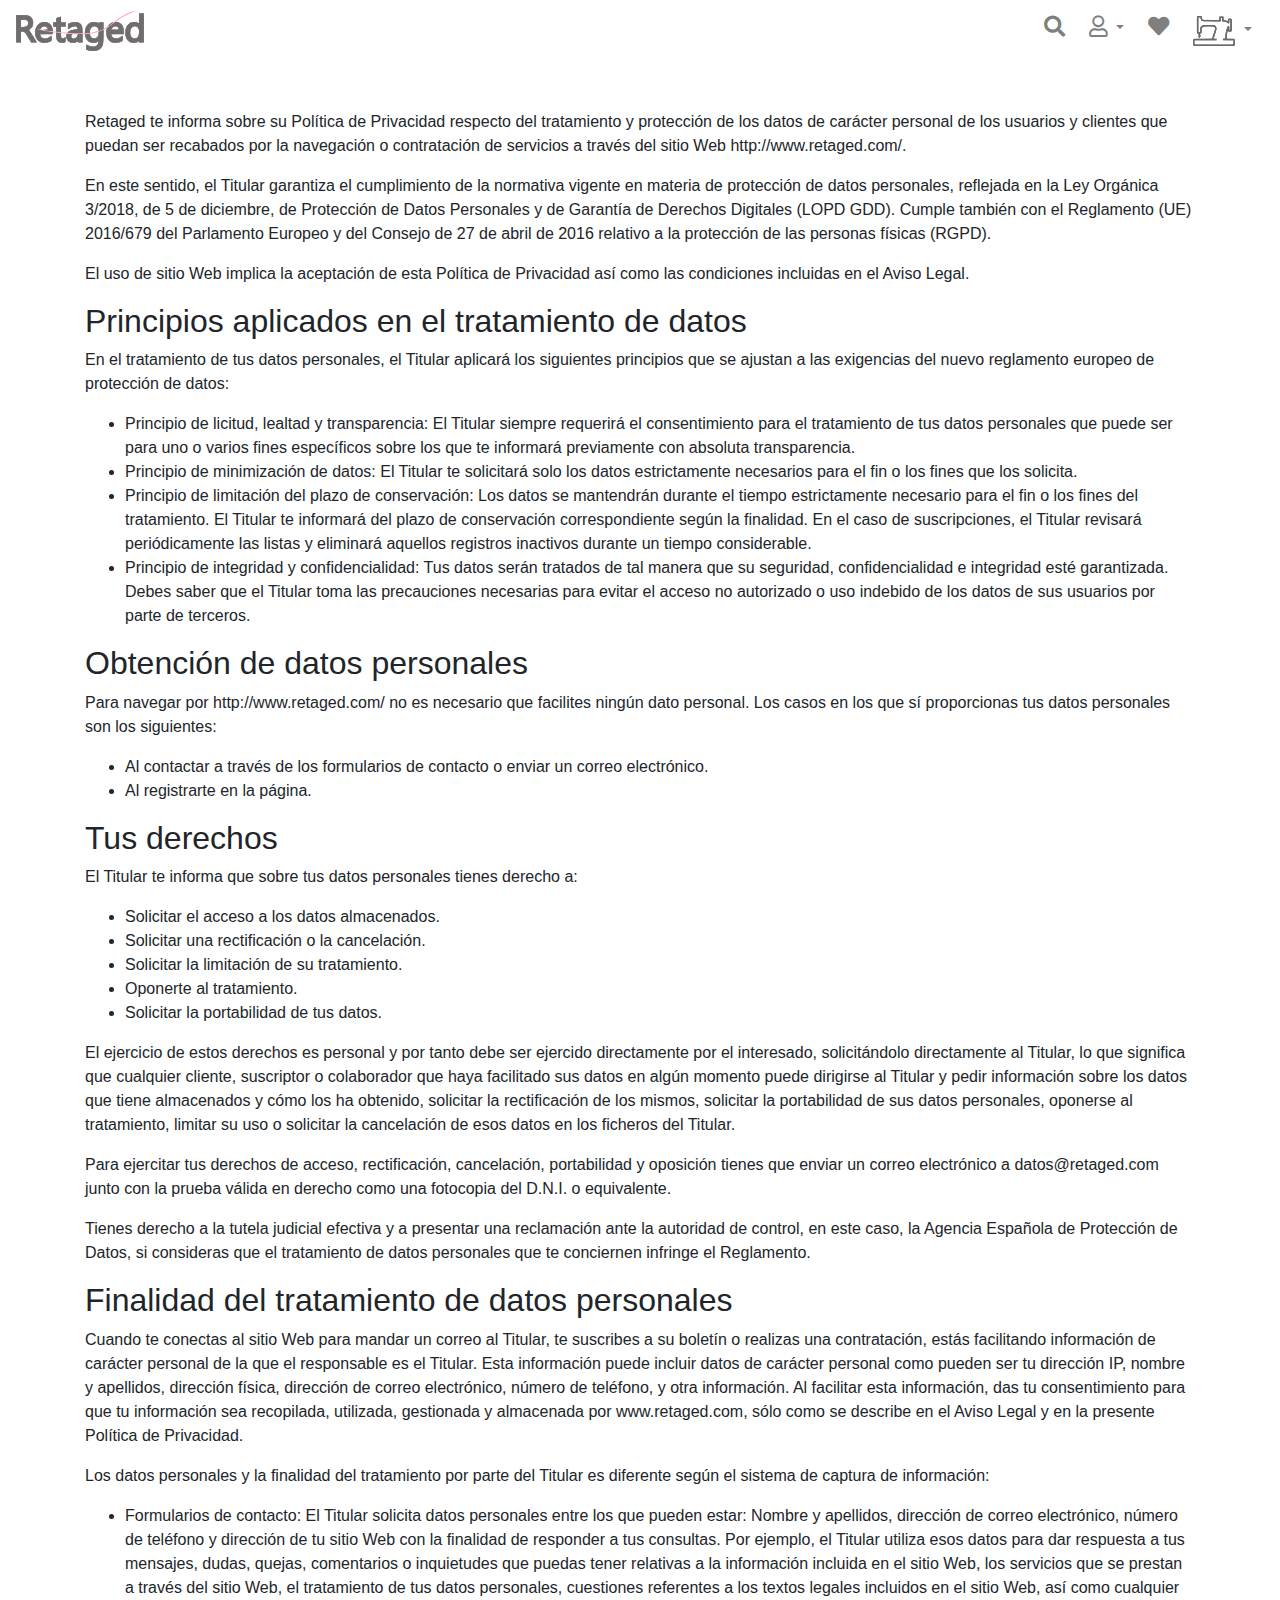
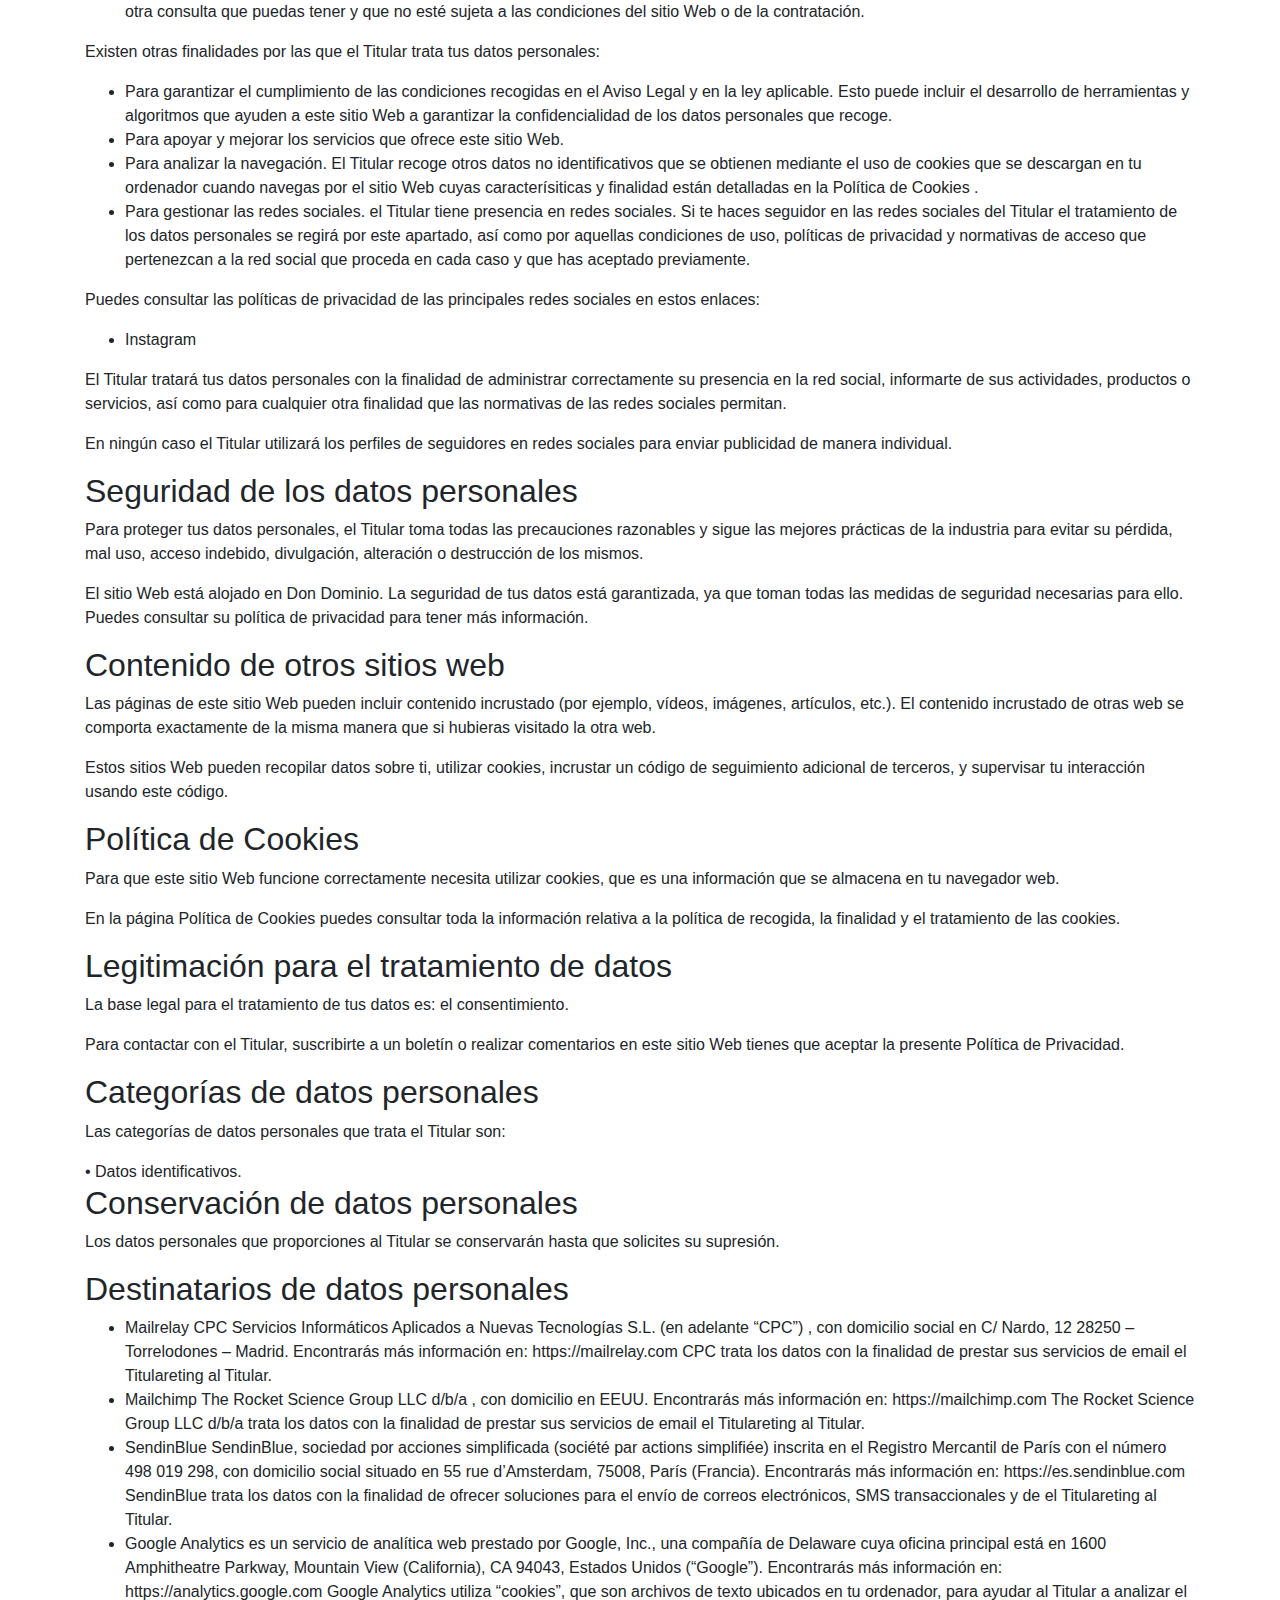
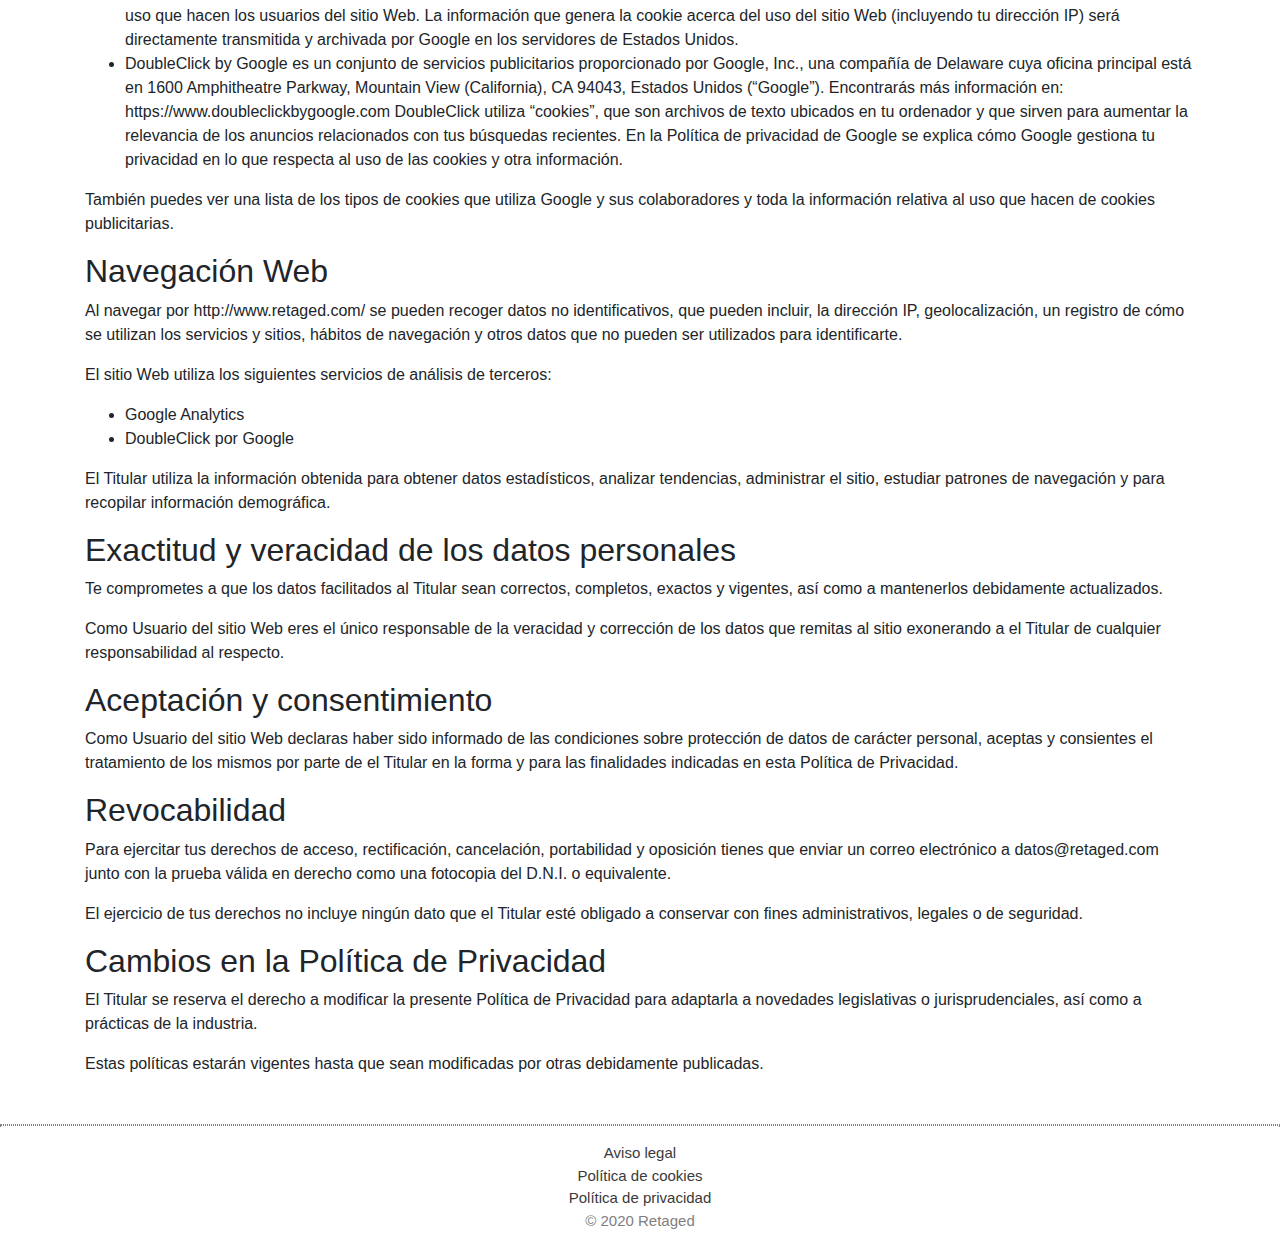
<file: privacidad.html>
<!doctype html>
<html lang="en">

<head>
  <!-- Required meta tags -->
  <meta charset="utf-8">
  <meta name="keywords" content="ropa, sostenible, creativo, exclusivo, moda">
  <meta name="viewport" content="width=device-width, initial-scale=1, shrink-to-fit=no">

  <!-- Bootstrap CSS -->
  <link rel="stylesheet" href="css/bootstrap.css">
  <link rel="stylesheet" href="css/style.css">
  <link href="iconos/fontawesome-free-5.13.0-web/css/all.css" rel="stylesheet">

  <title>Retaged</title>

</head>

<body data-spy="scroll" data-target="#menu">

<!--Menú de navegación-->
<nav id="navIndex" class="navbar sticky-top navbar-expand-sm navbar-light">
  <a class="navbar-marca" href="index.html">
    <img class="ico" src="images/logo.svg" alt="logo2" id="brand" />
  </a>

  <button class="navbar-toggler" type="button" data-toggle="collapse" data-target="#navbarSupportedContent">
    <span class="navbar-toggler-icon"></span>
  </button>

  <div class="collapse navbar-collapse flex-grow-0 ml-auto mr-1" id="navbarSupportedContent">
    <ul class="navbar-nav">

      <!--Buscar-->
      <li class="nav-item">
        <a class="nav-link" href="#">
          <i class="fas fa-search fa-lg"></i>
        </a>
      </li>
      <!--Fin de Buscar-->

      <!--User-->
      <div class="ml-2 nav-item dropdown">
        <a class="nav-link dropdown-toggle" href="#" id="user" role="button" data-toggle="dropdown"
          aria-haspopup="true" aria-expanded="false">
          <i class="far fa-user fa-lg"></i> <!-- uses regular style -->
        </a>
        <div class="dropdown-menu dropdown-menu-right" aria-labelledby="user">
          <a class="dropdown-item" href="inicioSesion.html">Iniciar Sesión</a>
          <a class="dropdown-item" href="registro.html">Registro</a>
          <a class="dropdown-item" href="#">Editar Perfil</a>
        </div>
      </div>
      <!--Fin de User-->

      <!--Favs-->
      <li class="ml-2 nav-item">
        <a class="nav-link" href="#">
          <i class="fas fa-heart fa-lg"></i>
        </a>
      </li>
      <!--Fin de Favs-->

      <!--Productos-->
      <li class="ml-2 nav-item dropdown">
        <a class="nav-link dropdown-toggle" href="#" id="product" role="button" data-toggle="dropdown"
          aria-haspopup="true" aria-expanded="false">
          <img class="ico" src="images/producto.svg" height="30px" />
        </a>
        <div class="dropdown-menu dropdown-menu-right" aria-labelledby="product">
          <a class="dropdown-item" href="nuevoProducto.html">Añadir Producto</a>
          <a class="dropdown-item" href="#">Mis Productos</a>
        </div>
      </li>
      <!--Fin de Productos-->

    </ul>
  </div>
</nav>
<!--Fin de menú de navegación-->
  <div class="container my-5">
    <p>Retaged te informa sobre su Política de Privacidad respecto del tratamiento y protección de los datos de carácter
      personal de los usuarios y clientes que puedan ser recabados por la navegación o contratación de servicios a
      través del sitio Web http://www.retaged.com/.</p>
    <p>En este sentido, el Titular garantiza el cumplimiento de la normativa vigente en materia de protección de datos
      personales, reflejada en la Ley Orgánica 3/2018, de 5 de diciembre, de Protección de Datos Personales y de
      Garantía de Derechos Digitales (LOPD GDD). Cumple también con el Reglamento (UE) 2016/679 del Parlamento Europeo y
      del Consejo de 27 de abril de 2016 relativo a la protección de las personas físicas (RGPD).</p>
    <p>El uso de sitio Web implica la aceptación de esta Política de Privacidad así como las condiciones incluidas en el
      Aviso Legal.</p>
    <h2>Principios aplicados en el tratamiento de datos</h2>
    <p>En el tratamiento de tus datos personales, el Titular aplicará los siguientes principios que se ajustan a las
      exigencias del nuevo reglamento europeo de protección de datos: </p>
    <ul>
      <li>Principio de licitud, lealtad y transparencia: El Titular siempre requerirá el consentimiento para el
        tratamiento de tus datos personales que puede ser para uno o varios fines específicos sobre los que te informará
        previamente con absoluta transparencia. </li>
      <li>Principio de minimización de datos: El Titular te solicitará solo los datos estrictamente necesarios para el
        fin o los fines que los solicita. </li>
      <li>Principio de limitación del plazo de conservación: Los datos se mantendrán durante el tiempo estrictamente
        necesario para el fin o los fines del tratamiento.
        El Titular te informará del plazo de conservación correspondiente según la finalidad. En el caso de
        suscripciones, el Titular revisará periódicamente las listas y eliminará aquellos registros inactivos durante un
        tiempo considerable. </li>
      <li>Principio de integridad y confidencialidad: Tus datos serán tratados de tal manera que su seguridad,
        confidencialidad e integridad esté garantizada. Debes saber que el Titular toma las precauciones necesarias para
        evitar el acceso no autorizado o uso indebido de los datos de sus usuarios por parte de terceros. </li>
    </ul>
    <h2>Obtención de datos personales</h2>
    <p>Para navegar por http://www.retaged.com/ no es necesario que facilites ningún dato personal. Los casos en los que
      sí proporcionas tus datos personales son los siguientes:</p>
    <ul>
      <li>Al contactar a través de los formularios de contacto o enviar un correo electrónico.</li>
      <li>Al registrarte en la página.</li>

    </ul>
    <h2>Tus derechos</h2>
    <p>El Titular te informa que sobre tus datos personales tienes derecho a:</p>
    <ul>
      <li>Solicitar el acceso a los datos almacenados. </li>
      <li>Solicitar una rectificación o la cancelación. </li>
      <li>Solicitar la limitación de su tratamiento. </li>
      <li>Oponerte al tratamiento. </li>
      <li>Solicitar la portabilidad de tus datos. </li>
    </ul>
    <p>El ejercicio de estos derechos es personal y por tanto debe ser ejercido directamente por el interesado,
      solicitándolo directamente al Titular, lo que significa que cualquier cliente, suscriptor o colaborador que haya
      facilitado sus datos en algún momento puede dirigirse al Titular y pedir información sobre los datos que tiene
      almacenados y cómo los ha obtenido, solicitar la rectificación de los mismos, solicitar la portabilidad de sus
      datos personales, oponerse al tratamiento, limitar su uso o solicitar la cancelación de esos datos en los ficheros
      del Titular.</p>
    <p>Para ejercitar tus derechos de acceso, rectificación, cancelación, portabilidad y oposición tienes que enviar un
      correo electrónico a datos@retaged.com junto con la prueba válida en derecho como una fotocopia del D.N.I. o
      equivalente. </p>
    <p>Tienes derecho a la tutela judicial efectiva y a presentar una reclamación ante la autoridad de control, en este
      caso, la Agencia Española de Protección de Datos, si consideras que el tratamiento de datos personales que te
      conciernen infringe el Reglamento. </p>
    <h2>Finalidad del tratamiento de datos personales</h2>
    <p>Cuando te conectas al sitio Web para mandar un correo al Titular, te suscribes a su boletín o realizas una
      contratación, estás facilitando información de carácter personal de la que el responsable es el Titular. Esta
      información puede incluir datos de carácter personal como pueden ser tu dirección IP, nombre y apellidos,
      dirección física, dirección de correo electrónico, número de teléfono, y otra información. Al facilitar esta
      información, das tu consentimiento para que tu información sea recopilada, utilizada, gestionada y almacenada por
      www.retaged.com, sólo como se describe en el Aviso Legal y en la presente Política de Privacidad. </p>
    <p>Los datos personales y la finalidad del tratamiento por parte del Titular es diferente según el sistema de
      captura de información: </p>
    <ul>
      <li>Formularios de contacto: El Titular solicita datos personales entre los que pueden estar: Nombre y apellidos,
        dirección de correo electrónico, número de teléfono y dirección de tu sitio Web con la finalidad de responder a
        tus consultas.
        Por ejemplo, el Titular utiliza esos datos para dar respuesta a tus mensajes, dudas, quejas, comentarios o
        inquietudes que puedas tener relativas a la información incluida en el sitio Web, los servicios que se prestan a
        través del sitio Web, el tratamiento de tus datos personales, cuestiones referentes a los textos legales
        incluidos en el sitio Web, así como cualquier otra consulta que puedas tener y que no esté sujeta a las
        condiciones del sitio Web o de la contratación.</li>
    </ul>
    <p>Existen otras finalidades por las que el Titular trata tus datos personales: </p>
    <ul>
      <li>Para garantizar el cumplimiento de las condiciones recogidas en el Aviso Legal y en la ley aplicable. Esto
        puede incluir el desarrollo de herramientas y algoritmos que ayuden a este sitio Web a garantizar la
        confidencialidad de los datos personales que recoge. </li>
      <li>Para apoyar y mejorar los servicios que ofrece este sitio Web. </li>
      <li>Para analizar la navegación. El Titular recoge otros datos no identificativos que se obtienen mediante el uso
        de cookies que se descargan en tu ordenador cuando navegas por el sitio Web cuyas caracterísiticas y finalidad
        están detalladas en la Política de Cookies . </li>
      <li>Para gestionar las redes sociales. el Titular tiene presencia en redes sociales. Si te haces seguidor en las
        redes sociales del Titular el tratamiento de los datos personales se regirá por este apartado, así como por
        aquellas condiciones de uso, políticas de privacidad y normativas de acceso que pertenezcan a la red social que
        proceda en cada caso y que has aceptado previamente. </li>
    </ul>
    <p>Puedes consultar las políticas de privacidad de las principales redes sociales en estos enlaces: </p>
    <ul>
      <li>Instagram</li>
    </ul>
    <p>El Titular tratará tus datos personales con la finalidad de administrar correctamente su presencia en la red
      social, informarte de sus actividades, productos o servicios, así como para cualquier otra finalidad que las
      normativas de las redes sociales permitan. </p>
    <p>En ningún caso el Titular utilizará los perfiles de seguidores en redes sociales para enviar publicidad de manera
      individual. </p>
    <h2>Seguridad de los datos personales</h2>
    <p>Para proteger tus datos personales, el Titular toma todas las precauciones razonables y sigue las mejores
      prácticas de la industria para evitar su pérdida, mal uso, acceso indebido, divulgación, alteración o destrucción
      de los mismos. </p>
    <p>El sitio Web está alojado en Don Dominio. La seguridad de tus datos está garantizada, ya que toman todas las
      medidas de seguridad necesarias para ello. Puedes consultar su política de privacidad para tener más información.
    </p>
    <h2>Contenido de otros sitios web</h2>
    <p>Las páginas de este sitio Web pueden incluir contenido incrustado (por ejemplo, vídeos, imágenes, artículos,
      etc.). El contenido incrustado de otras web se comporta exactamente de la misma manera que si hubieras visitado la
      otra web. </p>
    <p>Estos sitios Web pueden recopilar datos sobre ti, utilizar cookies, incrustar un código de seguimiento adicional
      de terceros, y supervisar tu interacción usando este código. </p>
    <h2>Política de Cookies</h2>
    <p>Para que este sitio Web funcione correctamente necesita utilizar cookies, que es una información que se almacena
      en tu navegador web. </p>
    <p>En la página Política de Cookies puedes consultar toda la información relativa a la política de recogida, la
      finalidad y el tratamiento de las cookies. </p>
    <h2>Legitimación para el tratamiento de datos</h2>
    <p>La base legal para el tratamiento de tus datos es: el consentimiento. </p>
    <p>Para contactar con el Titular, suscribirte a un boletín o realizar comentarios en este sitio Web tienes que
      aceptar la presente Política de Privacidad. </p>
    <h2>Categorías de datos personales</h2>
    <p>Las categorías de datos personales que trata el Titular son: </p>
    • Datos identificativos.
    <h2>Conservación de datos personales</h2>
    <p>Los datos personales que proporciones al Titular se conservarán hasta que solicites su supresión. </p>
    <h2>Destinatarios de datos personales</h2>
    <ul>
      <li>Mailrelay CPC Servicios Informáticos Aplicados a Nuevas Tecnologías S.L. (en adelante “CPC”) , con domicilio
        social en C/ Nardo, 12 28250 – Torrelodones – Madrid.
        Encontrarás más información en: https://mailrelay.com
        CPC trata los datos con la finalidad de prestar sus servicios de email el Titulareting al Titular. </li>
      <li>Mailchimp The Rocket Science Group LLC d/b/a , con domicilio en EEUU.
        Encontrarás más información en: https://mailchimp.com
        The Rocket Science Group LLC d/b/a trata los datos con la finalidad de prestar sus servicios de email el
        Titulareting al Titular. </li>
      <li>SendinBlue SendinBlue, sociedad por acciones simplificada (société par actions simplifiée) inscrita en el
        Registro Mercantil de París con el número 498 019 298, con domicilio social situado en 55 rue d’Amsterdam,
        75008, París (Francia).
        Encontrarás más información en: https://es.sendinblue.com
        SendinBlue trata los datos con la finalidad de ofrecer soluciones para el envío de correos electrónicos, SMS
        transaccionales y de el Titulareting al Titular. </li>
      <li>Google Analytics es un servicio de analítica web prestado por Google, Inc., una compañía de Delaware cuya
        oficina principal está en 1600 Amphitheatre Parkway, Mountain View (California), CA 94043, Estados Unidos
        (“Google”). Encontrarás más información en: https://analytics.google.com
        Google Analytics utiliza “cookies”, que son archivos de texto ubicados en tu ordenador, para ayudar al Titular a
        analizar el uso que hacen los usuarios del sitio Web. La información que genera la cookie acerca del uso del
        sitio Web (incluyendo tu dirección IP) será directamente transmitida y archivada por Google en los servidores de
        Estados Unidos. </li>
      <li>DoubleClick by Google es un conjunto de servicios publicitarios proporcionado por Google, Inc., una compañía
        de Delaware cuya oficina principal está en 1600 Amphitheatre Parkway, Mountain View (California), CA 94043,
        Estados Unidos (“Google”).
        Encontrarás más información en: https://www.doubleclickbygoogle.com
        DoubleClick utiliza “cookies”, que son archivos de texto ubicados en tu ordenador y que sirven para aumentar la
        relevancia de los anuncios relacionados con tus búsquedas recientes. En la Política de privacidad de Google se
        explica cómo Google gestiona tu privacidad en lo que respecta al uso de las cookies y otra información. </li>
    </ul>
    <p>También puedes ver una lista de los tipos de cookies que utiliza Google y sus colaboradores y toda la información
      relativa al uso que hacen de cookies publicitarias. </p>
    <h2>Navegación Web</h2>
    <p>Al navegar por http://www.retaged.com/ se pueden recoger datos no identificativos, que pueden incluir, la
      dirección IP, geolocalización, un registro de cómo se utilizan los servicios y sitios, hábitos de navegación y
      otros datos que no pueden ser utilizados para identificarte. </p>
    <p>El sitio Web utiliza los siguientes servicios de análisis de terceros: </p>
    <ul>
      <li>Google Analytics</li>
      <li>DoubleClick por Google</li>
    </ul>
    <p>El Titular utiliza la información obtenida para obtener datos estadísticos, analizar tendencias, administrar el
      sitio, estudiar patrones de navegación y para recopilar información demográfica. </p>
    <h2>Exactitud y veracidad de los datos personales</h2>
    <p>Te comprometes a que los datos facilitados al Titular sean correctos, completos, exactos y vigentes, así como a
      mantenerlos debidamente actualizados. </p>
    <p>Como Usuario del sitio Web eres el único responsable de la veracidad y corrección de los datos que remitas al
      sitio exonerando a el Titular de cualquier responsabilidad al respecto. </p>
    <h2>Aceptación y consentimiento</h2>
    <p>Como Usuario del sitio Web declaras haber sido informado de las condiciones sobre protección de datos de carácter
      personal, aceptas y consientes el tratamiento de los mismos por parte de el Titular en la forma y para las
      finalidades indicadas en esta Política de Privacidad. </p>
    <h2>Revocabilidad</h2>
    <p>Para ejercitar tus derechos de acceso, rectificación, cancelación, portabilidad y oposición tienes que enviar un
      correo electrónico a datos@retaged.com junto con la prueba válida en derecho como una fotocopia del D.N.I. o
      equivalente. </p>
    <p>El ejercicio de tus derechos no incluye ningún dato que el Titular esté obligado a conservar con fines
      administrativos, legales o de seguridad. </p>
    <h2>Cambios en la Política de Privacidad</h2>
    <p>El Titular se reserva el derecho a modificar la presente Política de Privacidad para adaptarla a novedades
      legislativas o jurisprudenciales, así como a prácticas de la industria. </p>
    <p>Estas políticas estarán vigentes hasta que sean modificadas por otras debidamente publicadas. </p>
  </div>

  <hr>
  <p class="text-center" id="copyright">
    <a href="legal.html" target="_blank">Aviso legal</a><br />
    <a href="cookie.html" target="_blank">Política de cookies</a><br />
    <a href="privacidad.html" target="_blank">Política de privacidad</a><br />
    © 2020 Retaged
  </p>

  <!-- jQuery first, then Popper.js, then Bootstrap JS -->
  <script src="https://code.jquery.com/jquery-3.4.1.slim.min.js"
    integrity="sha384-J6qa4849blE2+poT4WnyKhv5vZF5SrPo0iEjwBvKU7imGFAV0wwj1yYfoRSJoZ+n"
    crossorigin="anonymous"></script>
  <script src="https://cdn.jsdelivr.net/npm/popper.js@1.16.0/dist/umd/popper.min.js"
    integrity="sha384-Q6E9RHvbIyZFJoft+2mJbHaEWldlvI9IOYy5n3zV9zzTtmI3UksdQRVvoxMfooAo"
    crossorigin="anonymous"></script>
  <script src="js/bootstrap.min.js"></script>

</body>

</html>
</file>
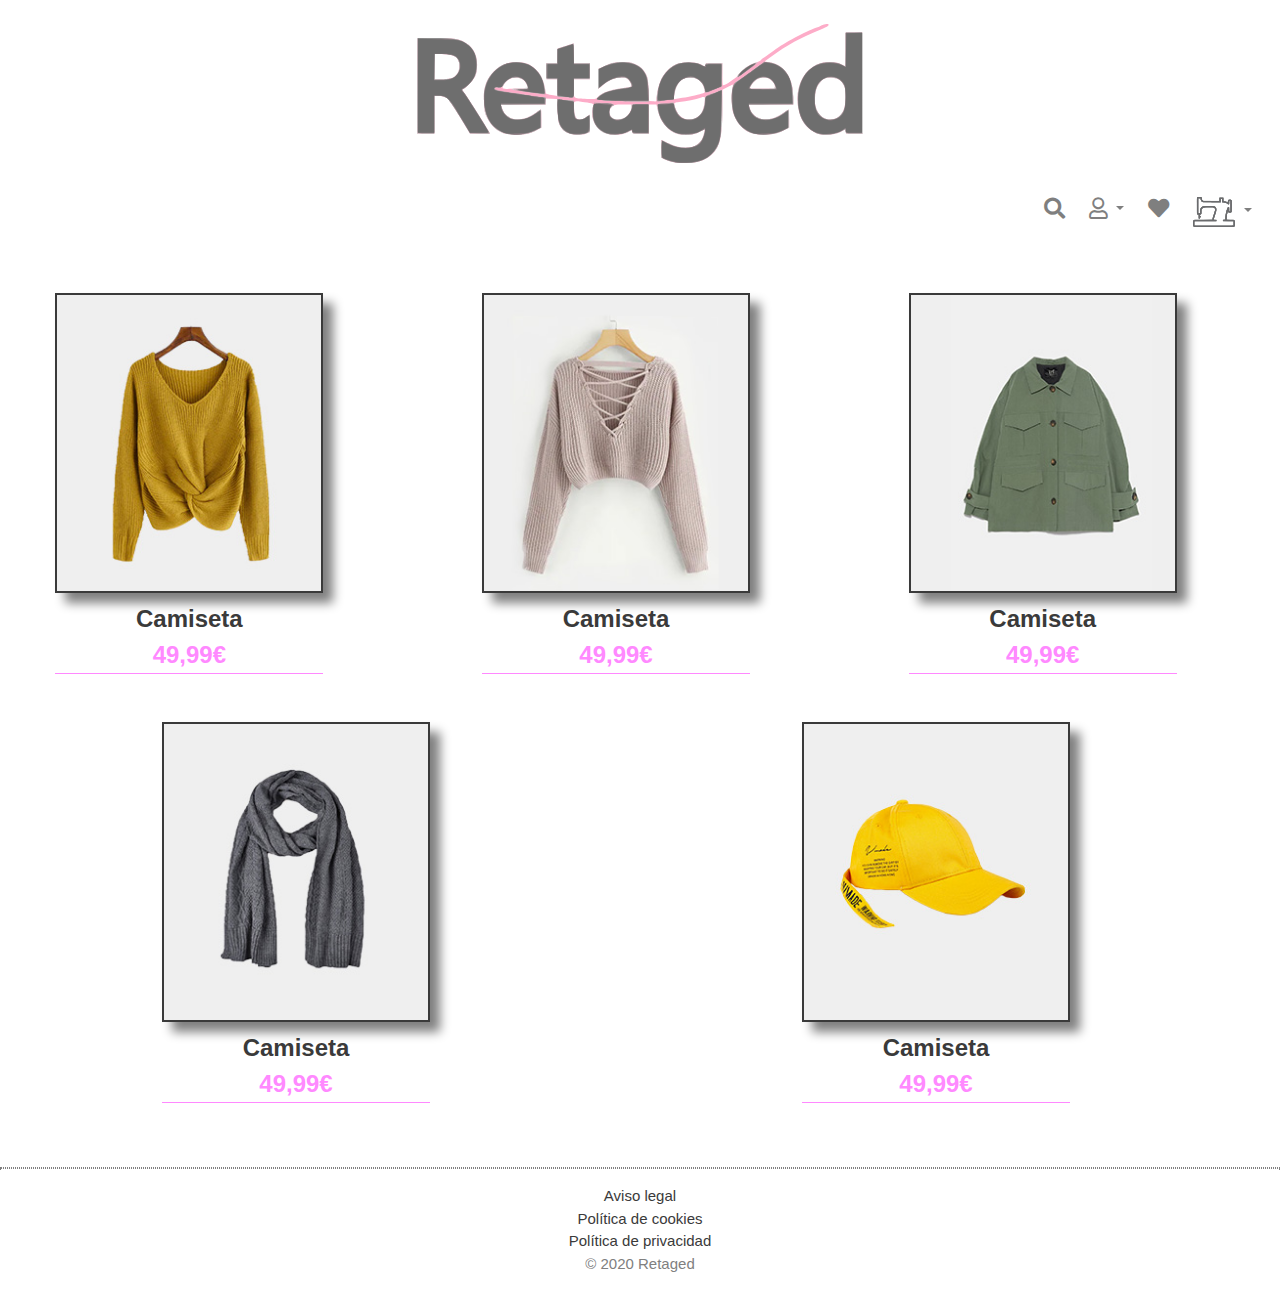
<file: productos.html>
<!doctype html>
<html lang="en">

<head>
  <!-- Required meta tags -->
  <meta charset="utf-8">
  <meta name="keywords" content="ropa, sostenible, creativo, exclusivo, moda">
  <meta name="viewport" content="width=device-width, initial-scale=1, shrink-to-fit=no">

  <!-- Bootstrap CSS -->
  <link rel="stylesheet" href="css/bootstrap.css">

  <link rel="stylesheet" href="css/style.css">
  <link href="iconos/fontawesome-free-5.13.0-web/css/all.css" rel="stylesheet">

  <title>Retaged</title>

</head>

<body data-spy="scroll" data-target="#menu">
  <!--Header-->
  <section class="container-fluid">
    <br />
    <div class="d-flex justify-content-center">
      <a href="index.html"><figure><img src="images/logo.svg" id="logo"></figure></a>
    </div>
  </section>
  <!--Fin de Header-->

  <!--Menú de navegación-->
  <nav id="navIndex" class="navbar sticky-top navbar-expand-sm navbar-light">
    <a class="navbar-brand" href="#">
      <img class="ico" src="images/logo.svg" alt="logo2" id="brand" />
    </a>

    <button class="navbar-toggler" type="button" data-toggle="collapse" data-target="#navbarSupportedContent">
      <span class="navbar-toggler-icon"></span>
    </button>

    <div class="collapse navbar-collapse flex-grow-0 ml-auto mr-1" id="navbarSupportedContent">
      <ul class="navbar-nav">

        <!--Buscar-->
        <li class="nav-item">
          <a class="nav-link" href="#">
            <i class="fas fa-search fa-lg"></i>
          </a>
        </li>
        <!--Fin de Buscar-->

        <!--User-->
        <div class="ml-2 nav-item dropdown">
          <a class="nav-link dropdown-toggle" href="#" id="user" role="button" data-toggle="dropdown"
            aria-haspopup="true" aria-expanded="false">
            <i class="far fa-user fa-lg"></i> <!-- uses regular style -->
          </a>
          <div class="dropdown-menu dropdown-menu-right" aria-labelledby="user">
            <a class="dropdown-item" href="inicioSesion.html">Iniciar Sesión</a>
            <a class="dropdown-item" href="registro.html">Registro</a>
            <a class="dropdown-item" href="#">Editar Perfil</a>
          </div>
        </div>
        <!--Fin de User-->

        <!--Favs-->
        <li class="ml-2 nav-item">
          <a class="nav-link" href="#">
            <i class="fas fa-heart fa-lg"></i>
          </a>
        </li>
        <!--Fin de Favs-->

        <!--Productos-->
        <li class="ml-2 nav-item dropdown">
          <a class="nav-link dropdown-toggle" href="#" id="product" role="button" data-toggle="dropdown"
            aria-haspopup="true" aria-expanded="false">
            <img class="ico" src="images/producto.svg" height="30px" />
          </a>
          <div class="dropdown-menu dropdown-menu-right" aria-labelledby="product">
            <a class="dropdown-item" href="nuevoProducto.html">Añadir Producto</a>
            <a class="dropdown-item" href="#">Mis Productos</a>
          </div>
        </li>
        <!--Fin de Productos-->

      </ul>
    </div>
  </nav>
  <!--Fin de menú de navegación-->

 <div class="container-fluid mt-5 d-flex justify-content-center ">
     
         <div class="row">
         <div class="col mr-5 d-flex justify-content-center mb-5">
             <div class="producto">
                 <div class="foto d-flex justify-content-end mb-2">
                  
                     <a href="pProducto.html"><img src="images/productos/product-1.jpg" alt=""></a>
                 </div>
                 <div class="text-center nombre-producto">
                     <a href="pProducto.html">Camiseta</a> 
                 </div>
                 <div class="precio-producto text-center">
                  49,99€
                 </div>
             </div>
         </div>
         <div class="col mr-5 d-flex justify-content-center mb-5">
            <div class="producto">
                <div class="foto d-flex justify-content-end mb-2">
                   
                    <a href="pProducto.html"><img src="images/productos/product-2.jpg" alt=""></a>
                </div>
                <div class="text-center nombre-producto">
                    <a href="pProducto.html">Camiseta</a> 
                </div>
                <div class="precio-producto text-center">
                  49,99€
                </div>
            </div>
        </div>
        <div class="col mr-5 d-flex justify-content-center mb-5">
            <div class="producto">
                <div class="foto d-flex justify-content-end mb-2">
                   
                    <a href="pProducto.html"><img src="images/productos/product-3.jpg" alt=""></a>
                </div>
                <div class="text-center nombre-producto">
                    <a href="pProducto.html">Camiseta</a> 
                </div>
                <div class="precio-producto text-center">
                  49,99€
                </div>
            </div>
        </div>
        <div class="col mr-5 d-flex justify-content-center mb-5">
           <div class="producto">
               <div class="foto d-flex justify-content-end mb-2">
                 
                   <a href="pProducto.html"><img src="images/productos/product-4.jpg" alt=""></a>
               </div>
               <div class="text-center nombre-producto">
                   <a href="pProducto.html">Camiseta</a> 
               </div>
               <div class="precio-producto text-center">
                49,99€
               </div>
           </div>
       </div>
       <div class="col mr-5 d-flex justify-content-center mb-5">
        <div class="producto">
            <div class="foto d-flex justify-content-end mb-2">
             
                <a href="pProducto.html"><img src="images/productos/product-5.jpg" alt=""></a>
            </div>
            <div class="text-center nombre-producto">
                <a href="pProducto.html">Camiseta</a> 
            </div>
            <div class="precio-producto text-center">
              49,99€
            </div>
        </div>
    </div>
  

     </div>
    </div>
 

 
  
    <hr>
  <!--Copyright-->
  <p class="text-center" id="copyright">
    <a href="legal.html" target="_blank">Aviso legal</a><br />
    <a href="cookie.html" target="_blank">Política de cookies</a><br />
    <a href="privacidad.html" target="_blank">Política de privacidad</a><br />
    © 2020 Retaged
  </p>

  <!-- jQuery first, then Popper.js, then Bootstrap JS -->
  <script src="https://code.jquery.com/jquery-3.4.1.slim.min.js"
    integrity="sha384-J6qa4849blE2+poT4WnyKhv5vZF5SrPo0iEjwBvKU7imGFAV0wwj1yYfoRSJoZ+n"
    crossorigin="anonymous"></script>
  <script src="https://cdn.jsdelivr.net/npm/popper.js@1.16.0/dist/umd/popper.min.js"
    integrity="sha384-Q6E9RHvbIyZFJoft+2mJbHaEWldlvI9IOYy5n3zV9zzTtmI3UksdQRVvoxMfooAo"
    crossorigin="anonymous"></script>
  <script src="js/bootstrap.min.js"></script>
  <script src="js/funciones.js"></script>

</body>

</html>
</file>
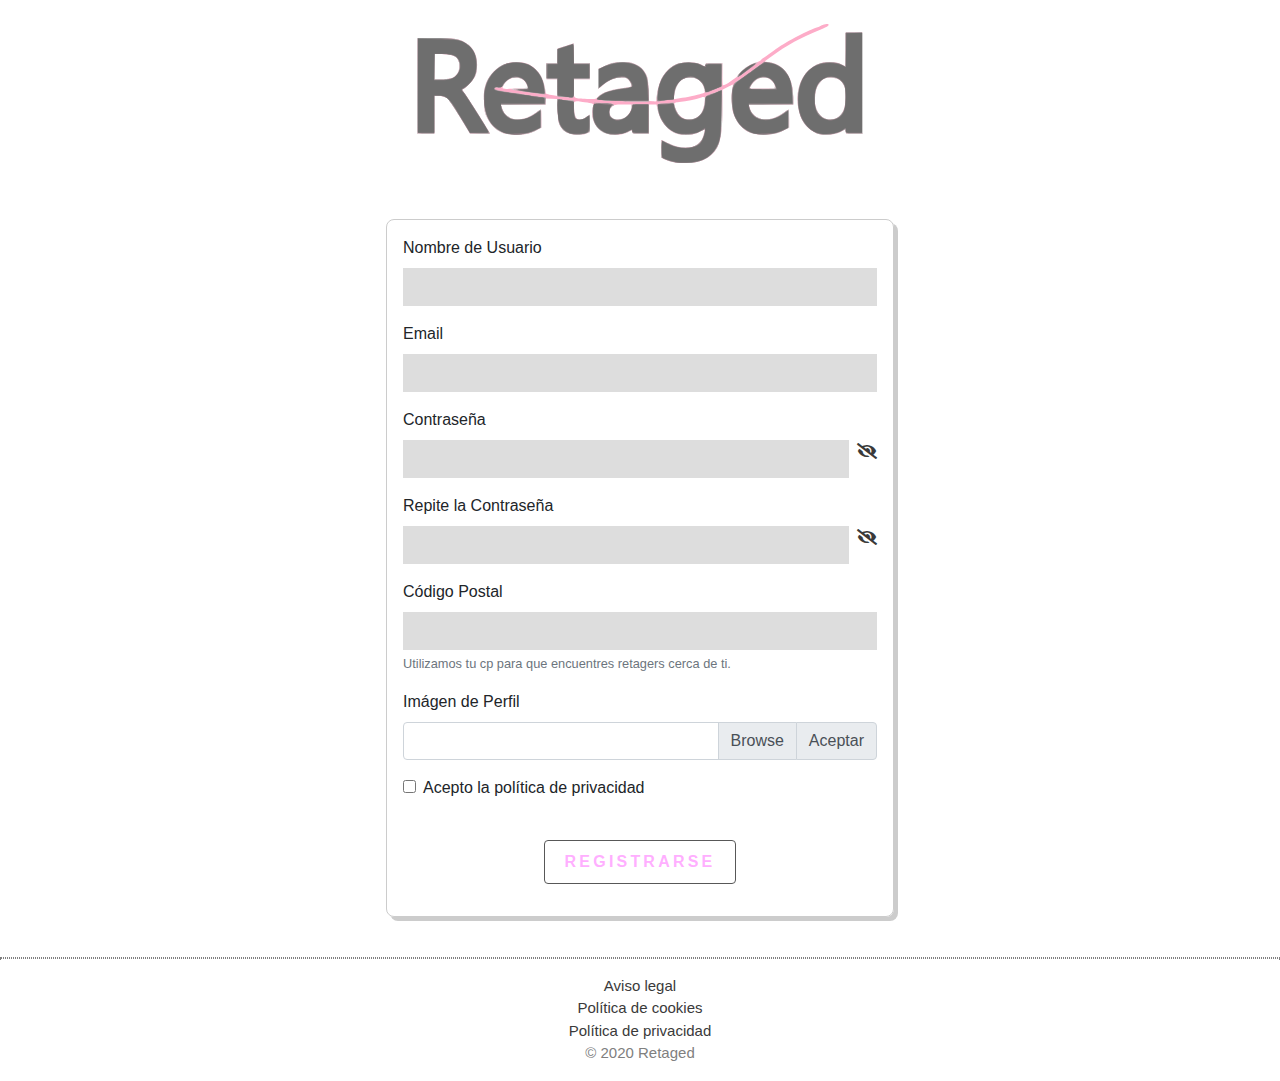
<file: registro.html>
<!doctype html>
<html lang="en">

<head>
  <!-- Required meta tags -->
  <meta charset="utf-8">
  <meta name="keywords" content="ropa, sostenible, creativo, exclusivo, moda">
  <meta name="viewport" content="width=device-width, initial-scale=1, shrink-to-fit=no">

  <!-- Bootstrap CSS -->
  <link rel="stylesheet" href="css/bootstrap.css">

  <link rel="stylesheet" href="css/style.css">
  <link href="iconos/fontawesome-free-5.13.0-web/css/all.css" rel="stylesheet">

  <title>Retaged</title>

</head>

<body data-spy="scroll" data-target="#menu">
  
    <!--Header-->
    <section class="container-fluid">
     <br />
     <div class="d-flex justify-content-center">
       <a href="index.html"><figure><img src="images/logo.svg" id="logo"></figure></a>
     </div>
   </section>
   <!--Fin de Header-->

  <!--Formulario-->
  <div class="container mt-4">
    <div class="row justify-content-center">
      <label class="col-xl-6 col-sm-12">
        <form>

          <div class="form-group">
            <label for="nombre">Nombre de Usuario</label>
            <input type="text" class="form-control" id="nombre">
          </div>

          <div class="form-group">
            <label for="email">Email</label>
            <input type="email" class="form-control" id="email">
          </div>

          <div class="form-group">
            <label>Contraseña</label>
            <div class="input-group" id="show_hide_password">
              <input class="form-control" type="password">
              <div class="input-group-addon ml-2">
                <a href=""><i class="fa fa-eye-slash" aria-hidden="true"></i></a>
              </div>
            </div>
          </div>

          <div class="form-group">
            <label>Repite la Contraseña</label>
            <div class="input-group" id="show_hide_password2">
              <input class="form-control" type="password">
              <div class="input-group-addon ml-2">
                <a href=""><i class="fa fa-eye-slash" aria-hidden="true"></i></a>
              </div>
            </div>
          </div>

          <div class="form-group">
            <label for="cp">Código Postal</label>
            <input type="text" class="form-control" id="inputZip" aria-describedby="inputZipHelp">
            <small id="inputZipHelp" class="form-text text-muted">Utilizamos tu cp para que encuentres retagers cerca de
              ti.</small>
          </div>

          <label for="cp">Imágen de Perfil</label>
          <div class="input-group mb-3">
            <div class="custom-file">
              <input type="file" class="custom-file-input" id="inputGroupFile02" lang="es">
              <label class="custom-file-label" for="inputGroupFile02"></label>
            </div>
            <div class="input-group-append">
              <span class="input-group-text" id="">Aceptar</span>
            </div>
          </div>

          <div class="form-check">
            <input type="checkbox" class="form-check-input" id="aceptoPolitica">
            <label class="form-check-label" for="aceptoPolitica">Acepto la política de privacidad</label>
          </div>
          <br />
               <div class="col text-center">
            <button type="submit" class="btn btn-default boton-secundario" id="registrarse">Registrarse</button>
          </div>
        </form>
    </div>
  </div>
  </div>
  <!--Fin de Formulario-->

  <hr>

  <!--Copyright-->
  <p class="text-center" id="copyright">
    <a href="legal.html" target="_blank">Aviso legal</a><br />
    <a href="cookie.html" target="_blank">Política de cookies</a><br />
    <a href="privacidad.html" target="_blank">Política de privacidad</a><br />
    © 2020 Retaged
  </p>

  <!-- jQuery first, then Popper.js, then Bootstrap JS -->
  <script src="https://code.jquery.com/jquery-3.4.1.slim.min.js"
    integrity="sha384-J6qa4849blE2+poT4WnyKhv5vZF5SrPo0iEjwBvKU7imGFAV0wwj1yYfoRSJoZ+n"
    crossorigin="anonymous"></script>
  <script src="https://cdn.jsdelivr.net/npm/popper.js@1.16.0/dist/umd/popper.min.js"
    integrity="sha384-Q6E9RHvbIyZFJoft+2mJbHaEWldlvI9IOYy5n3zV9zzTtmI3UksdQRVvoxMfooAo"
    crossorigin="anonymous"></script>
  <script src="js/bootstrap.min.js"></script>
  <script src="js/funciones.js"></script>

</body>

</html>
</file>
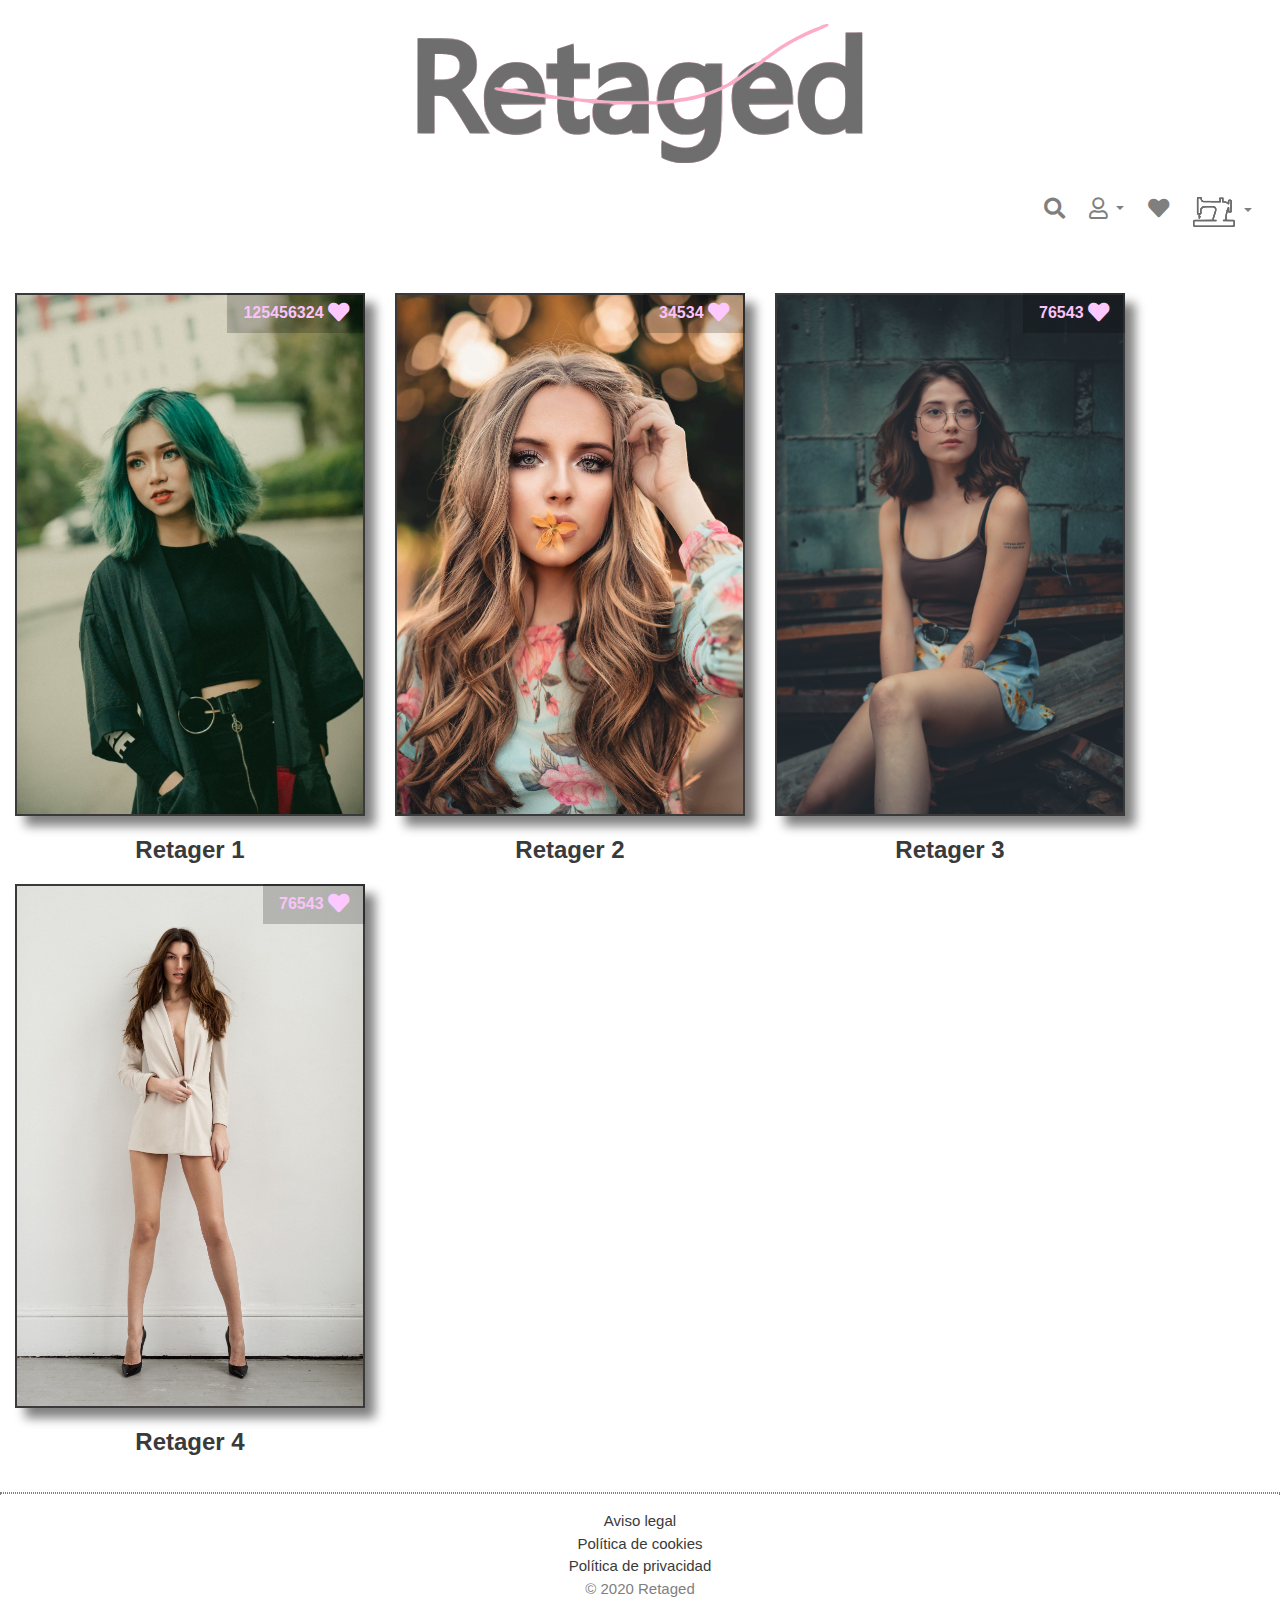
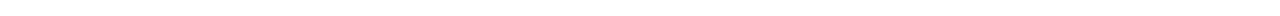
<file: retagers.html>
<!doctype html>
<html lang="en">

<head>
  <!-- Required meta tags -->
  <meta charset="utf-8">
  <meta name="keywords" content="ropa, sostenible, creativo, exclusivo, moda">
  <meta name="viewport" content="width=device-width, initial-scale=1, shrink-to-fit=no">

  <!-- Bootstrap CSS -->
  <link rel="stylesheet" href="css/bootstrap.css">

  <link rel="stylesheet" href="css/style.css">
  <link href="iconos/fontawesome-free-5.13.0-web/css/all.css" rel="stylesheet">

  <title>Retaged</title>

</head>

<body data-spy="scroll" data-target="#menu">
  <!--Header-->
  <section class="container-fluid">
    <br />
    <div class="d-flex justify-content-center">
      <a href="index.html"><figure><img src="images/logo.svg" id="logo"></figure></a>
    </div>
  </section>
  <!--Fin de Header-->

  <!--Menú de navegación-->
  <nav id="navIndex" class="navbar sticky-top navbar-expand-sm navbar-light">
    <a class="navbar-brand" href="#">
      <img class="ico" src="images/logo.svg" alt="logo2" id="brand" />
    </a>

    <button class="navbar-toggler" type="button" data-toggle="collapse" data-target="#navbarSupportedContent">
      <span class="navbar-toggler-icon"></span>
    </button>

    <div class="collapse navbar-collapse flex-grow-0 ml-auto mr-1" id="navbarSupportedContent">
      <ul class="navbar-nav">

        <!--Buscar-->
        <li class="nav-item">
          <a class="nav-link" href="#">
            <i class="fas fa-search fa-lg"></i>
          </a>
        </li>
        <!--Fin de Buscar-->

        <!--User-->
        <div class="ml-2 nav-item dropdown">
          <a class="nav-link dropdown-toggle" href="#" id="user" role="button" data-toggle="dropdown"
            aria-haspopup="true" aria-expanded="false">
            <i class="far fa-user fa-lg"></i> <!-- uses regular style -->
          </a>
          <div class="dropdown-menu dropdown-menu-right" aria-labelledby="user">
              <a class="dropdown-item" href="inicioSesion.html" target="_blank">Iniciar Sesión</a>
              <a class="dropdown-item" href="registro.html" target="_blank">Registro</a>
              <a class="dropdown-item" href="registro.html" target="_blank">Editar Perfil</a>
          </div>
        </div>
        <!--Fin de User-->

        <!--Favs-->
        <li class="ml-2 nav-item">
          <a class="nav-link" href="#">
            <i class="fas fa-heart fa-lg"></i>
          </a>
        </li>
        <!--Fin de Favs-->

        <!--Productos-->
        <li class="ml-2 nav-item dropdown">
          <a class="nav-link dropdown-toggle" href="#" id="product" role="button" data-toggle="dropdown"
            aria-haspopup="true" aria-expanded="false">
            <img class="ico" src="images/producto.svg" height="30px" />
          </a>
          <div class="dropdown-menu dropdown-menu-right" aria-labelledby="product">
            <a class="dropdown-item" href="nuevoProducto.html">Añadir Producto</a>
            <a class="dropdown-item" href="#">Mis Productos</a>
          </div>
        </li>
        <!--Fin de Productos-->

      </ul>
    </div>
  </nav>
  <!--Fin de menú de navegación-->

  <div class="container-fluid d-flex justify-content-center mt-5">
    <div class="row ">

      <div class="column">
        <div class="col retager d-flex justify-content-end">
          <a class="nav-link like" href="#">
            <span class="likes">125456324</span>
            <i class="fas fa-heart fa-lg " onclick="changeColor(this)"></i>
          </a>
          <a href="#"><img src="images/modelo1.jpeg" alt=""></a>
        </div>
        <div class="col mt-3 mb-3 nombre text-center"><a href="#">Retager 1</a></div>
      </div>

      <div class="column">
        <div class="col retager d-flex justify-content-end ">
          <a class="nav-link like" href="#">
            <span class="likes">34534</span>
            <i class="fas fa-heart fa-lg" onclick="changeColor(this)"></i>
          </a>
          <a href="#"><img src="images/modelo2.jpg" alt=""></a>
        </div>
        <div class="col mt-3 mb-3 nombre text-center"><a href="#">Retager 2</a></div>
      </div>
      
      <div class="column">
        <div class="col retager d-flex justify-content-end ">
          <a class="nav-link like" href="#">
            <span class="likes">76543</span>
            <i class="fas fa-heart fa-lg" onclick="changeColor(this)"></i>
          </a>
          <a href="#"><img src="images/modelo3.jpg" alt=""></a>
        </div>
        <div class="col mt-3 mb-3 nombre text-center"><a href="#">Retager 3</a></div>
      </div>

      <div class="column">
        <div class="col retager d-flex justify-content-end ">
          <a class="nav-link like" href="#">
            <span class="likes">76543</span>
            <i class="fas fa-heart fa-lg" onclick="changeColor(this)"></i>
          </a>
          <a href="#"><img src="images/modelo4.jpg" alt=""></a>
        </div>
        <div class="col mt-3 mb-3 nombre text-center"><a href="#">Retager 4</a></div>
      </div>
    </div>
  </div>

  <hr>
  <!--Copyright-->
  <p class="text-center" id="copyright">
    <a href="legal.html" target="_blank">Aviso legal</a><br />
    <a href="cookie.html" target="_blank">Política de cookies</a><br />
    <a href="privacidad.html" target="_blank">Política de privacidad</a><br />
    © 2020 Retaged
  </p>

  <!-- jQuery first, then Popper.js, then Bootstrap JS -->
  <script src="https://code.jquery.com/jquery-3.4.1.slim.min.js"
    integrity="sha384-J6qa4849blE2+poT4WnyKhv5vZF5SrPo0iEjwBvKU7imGFAV0wwj1yYfoRSJoZ+n"
    crossorigin="anonymous"></script>
  <script src="https://cdn.jsdelivr.net/npm/popper.js@1.16.0/dist/umd/popper.min.js"
    integrity="sha384-Q6E9RHvbIyZFJoft+2mJbHaEWldlvI9IOYy5n3zV9zzTtmI3UksdQRVvoxMfooAo"
    crossorigin="anonymous"></script>
  <script src="js/bootstrap.min.js"></script>
  <script src="js/funciones.js"></script>

</body>

</html>
</file>
<file: css/style.css>
/*---------------------
  Logo Section
-----------------------*/
#logo {
	max-height: 150px;
	width: 100%;

}

#icoEnano {
	max-height: 20px;
}

/*---------------------
  Nav Section
-----------------------*/

.navbar {
	background-color: white;
}

.navbar-brand {
	position: relative;
	transition: opacity 400ms ease 100ms;
	opacity: 0;
}

.scrolled .navbar-brand {
	opacity: 1;
}

#brand {
	max-height: 40px;
}

#marca {
	max-height: 40px;
}

/*---------------------
 Fondos del dropdown del navbar
-----------------------*/

.dropdown-menu {
	background-color: rgba(255, 255, 255, 0.9);
}

.dropdown-item:focus {
	background-color: rgb(250, 195, 250)
}

.dropdown-item:hover {
	background-color: rgb(250, 195, 250)
}

/*---------------------
FORMULARIO
-----------------------*/

form {
	padding: 1em;
	border: 1px solid #ccc;
	border-radius: .5em;
	margin: 1em;
	box-shadow: .25em .25em 0 #ccc;
}

/*foto*/

.imagePreview {
	width: 100%;
	height: 180px;
	background-position: center;
	background-color: #fff;
	background-size: contain;
	background-repeat: no-repeat;
	display: inline-block;
}

.btn-primary {
	display: block;
	border-radius: 0px;
	box-shadow: 0px 4px 6px 2px rgba(128, 128, 128, 0.39);
	margin-top: -5px;
}

.imgUp {
	margin-bottom: 15px;
}

.del {
	position: absolute;
	top: 0px;
	right: 15px;
	width: 30px;
	height: 30px;
	text-align: center;
	line-height: 30px;
	cursor: pointer;
}

.imgAdd {
	width: 30px;
	height: 30px;
	color: black;
	text-align: center;
	line-height: 30px;
	margin-top: 0px;
	cursor: pointer;
	font-size: 15px;
}

/*---------------------
  Animación de aparición del dropdown-menu más fluida
-----------------------*/

.dropdown-menu {
	opacity: 0;
	visibility: hidden;
	transform-origin: top;
	animation-fill-mode: forwards;
	transform: scale(0.9, 0.7) translateY(-20px);
	display: block;
	transition: all 300ms ease;
	/* Cambiar los milisegundos para que sea más rápida o más lenta la aparición y desaparición */
}

.show>.dropdown-menu {
	transform: scale(1, 1) translateY(0);
	opacity: 1;
	visibility: visible;
}

/*---------------------
  Footer 
-----------------------*/

footer h6 {
	color: grey;
}

hr {
	border: 1px dotted grey;
}

#copyright {
	color: grey;
	font-size: 15px;
}

/*---------------------
  Enlaces 
-----------------------*/

a:link {
	color: rgb(58, 58, 58);
}

/* visited link */
a:visited {
	color: rgb(58, 58, 58);
	text-decoration: none;
}

/* mouse over link */
a:hover {
	color: rgb(250, 195, 250);
	text-decoration: none;
}

/* selected link */
a:active {
	color: rgb(250, 195, 250);
	text-decoration: underline;
}


/*---------------------
  Banner Section
-----------------------*/
.banner-section {
	padding: 0px 50px;
}

.single-banner {
	position: relative;
	z-index: 1;
}

.single-banner:hover::before {
	-webkit-transform: scale(1);
	-ms-transform: scale(1);
	transform: scale(1);
}

.single-banner::before {
	position: absolute;
	left: 0px;
	/*35px;*/
	top: 0px;
	/*30px;*/
	border: 13px solid #f3ade4;
	content: "";
	opacity: 0.6;
	/*0.3;*/
	width: 100%;
	/*calc(100%-70px);*/
	height: 100%;
	/*calc(100%-60px);*/
	-webkit-transform: scale(0);
	-ms-transform: scale(0);
	transform: scale(0);
	-webkit-transition: all 0.5s;
	-o-transition: all 0.5s;
	transition: all 0.5s;
}

.single-banner img {
	min-width: 100%;
	max-width: 80%;
}

.single-banner .inner-text {
	position: absolute;
	left: 0;
	top: 0;
	display: -webkit-box;
	display: -ms-flexbox;
	display: flex;
	-webkit-box-pack: center;
	-ms-flex-pack: center;
	justify-content: center;
	width: 100%;
	-webkit-box-align: center;
	-ms-flex-align: center;
	align-items: center;
	height: 100%;
}

/*---------------------
  Banner Section Button
-----------------------*/

.boton {
	background-color: rgba(255, 255, 255, 0.7);
	letter-spacing: 0.2em;
	font-size: 1.5rem;
	color: #585858;
	margin: 1rem .5rem;
	padding: .325rem 1.25rem;
	border: none;
	line-height: 2em;
	font-family: 'Segoe UI', Tahoma, Geneva, Verdana, sans-serif;
	font-weight: bold;
	display: inline-block;
	text-transform: uppercase;
	overflow: hidden;
	-webkit-transform: translate3d(0, 0, 0);
	transform: translate3d(0, 0, 0);
	-webkit-transition: all 0.3s cubic-bezier(0.455, 0.03, 0.515, 0.955);
	transition: all 0.3s cubic-bezier(0.455, 0.03, 0.515, 0.955);
	cursor: pointer;
}

.boton:after {
	position: absolute;
	top: 0;
	left: 0;
	height: 100%;
	width: 0;
	background: #ffffff;

	content: '';
	z-index: -1;
	-webkit-transition: all 0.3s cubic-bezier(0.785, 0.135, 0.15, 0.86);
	transition: all 0.3s cubic-bezier(0.785, 0.135, 0.15, 0.86);
	will-change: width;

}

.boton:hover:after {
	width: 100%;
}

.boton:hover {
	color: #ffafff;
	outline: none;
}

/*---------------------
Propiedades del botón del banner
-----------------------*/

.boton:active {
	outline: none;
	border: none;
}

.boton:focus {
	outline: 0;
}

/*---------------------
  Efecto anime en logo
-----------------------*/

figure {
	position: relative;
}

figure::before {
	position: absolute;
	top: 0;
	left: -75%;
	z-index: 2;
	display: block;
	content: '';
	width: 50%;
	height: 100%;
	background: -webkit-linear-gradient(left, rgba(255, 255, 255, 0) 0%, rgba(255, 255, 255, .3) 100%);
	background: linear-gradient(to right, rgba(255, 255, 255, 0) 0%, rgba(255, 255, 255, .3) 100%);
	-webkit-transform: skewX(-25deg);
	transform: skewX(-25deg);
}

figure:hover::before {
	-webkit-animation: shine .9s;
	animation: shine .9s;
}

@-webkit-keyframes shine {
	100% {
		left: 125%;
	}
}

@keyframes shine {
	100% {
		left: 125%;
	}
}

/* Estilos para retagers*/

.retager img {
	width: 350px;
	border: solid 2px;
	box-shadow: 10px 10px 10px rgb(128, 128, 128);
	transition: box-shadow .3s ease-in-out;
}

.retager img:hover {
	box-shadow: 10px 10px 10px rgb(58, 58, 58);
}

.like {
	position: absolute;
	background-color: rgba(0, 0, 0, 0.2);
}

.like .fas {
	color: rgb(253, 200, 255);
	transition: color .7s;
}

.like .fas:hover {
	color: rgb(249, 87, 255);
}

.nombre {
	color: rgb(58, 58, 58);
	font-weight: bold;
	font-size: 1.5rem;


}

.likes {
	font-weight: bold;
	color: rgb(250, 195, 250);

}

.contenido {
	box-shadow: 1px 1px 10px 10px rgb(148, 148, 148);

}

/*---------------------
Boton secundario
-----------------------*/

.boton-secundario {
	background-color: rgba(255, 255, 255, 0.7);
	letter-spacing: 0.2em;
	background-color: #ffffff;
	color: #ffafff;
	margin: 1rem .5rem;
	padding: .325rem 1.25rem;
	border: solid 1px #585858;
	line-height: 2em;
	font-family: 'Segoe UI', Tahoma, Geneva, Verdana, sans-serif;
	font-weight: bold;
	display: inline-block;
	text-transform: uppercase;
	overflow: hidden;
	-webkit-transform: translate3d(0, 0, 0);
	transform: translate3d(0, 0, 0);
	-webkit-transition: all 0.3s cubic-bezier(0.455, 0.03, 0.515, 0.955);
	transition: all 0.3s cubic-bezier(0.455, 0.03, 0.515, 0.955);
	cursor: pointer;
}

.boton-secundario:after {
	position: absolute;
	top: 0;
	left: 0;
	height: 100%;
	width: 0;
	background: #777777;
	content: '';
	z-index: -1;
	-webkit-transition: all 0.3s cubic-bezier(0.785, 0.135, 0.15, 0.86);
	transition: all 0.3s cubic-bezier(0.785, 0.135, 0.15, 0.86);
	will-change: width;

}

.boton-secundario:hover:after {
	width: 100%;
}

.boton-secundario:hover {
	color: #ffafff;

}

.boton-secundario:active {
	outline: none;
	border: none;
}

.boton-secundario:focus {
	outline: 0;
}

/*---------------------
Inputs
-----------------------*/

input[type="text"],
.form-control {

	background-color: #dddddd;
	border: none;
	border-radius: 0px;

}

input[type="text"]:focus,
.form-control:focus {

	outline: none !important;
	outline-width: 0 !important;
	box-shadow: none;
	-moz-box-shadow: none;
	-webkit-box-shadow: none;
	border: solid 1px;
}

.fixed {

	position: fixed;

	bottom: 0;
	width: 100%;
}



.foto img {
	height: 300px;
	border: solid 2px;
	box-shadow: 10px 10px 10px rgb(128, 128, 128);

	transition: box-shadow .3s ease-in-out;
}

.foto img:hover {
	box-shadow: 10px 10px 10px rgb(58, 58, 58);

}

.nombre-producto {
	color: rgb(58, 58, 58);
	font-weight: 600;
	font-size: 1.5rem;
}

.precio-producto {
	color: #ff89ff;

	font-weight: 600;
	font-size: 1.5rem;
	border-bottom: solid 1px;

}





.carousel-control-prev-icon,
.carousel-control-next-icon {
	height: 100px;
	width: 100px;
	outline: black;
	background-size: 100%, 100%;
	background-image: none;
}

.carousel-control-next-icon:after {
	content: '>';
	font-size: 55px;
	color: #ff89ff;
}

.carousel-control-prev-icon:after {
	content: '<';
	font-size: 55px;
	color: #ff89ff;
}

.descripcion {
	color: #585858;
	font-size: 1.3rem;
	font-weight: 600;
}

.texto-descripcion {
	font-weight: 300;
}

.vendedor img {
	height: 200px;
	border: solid 1px;


}

.boton-terciario {
	text-decoration: none;
	background-image: linear-gradient(#ff89ff, #ff89ff);
	background-position: 0% 100%;
	background-repeat: no-repeat;
	background-size: 0% 2px;
	transition: background-size .3s;
	font-size: 1.2rem;
	font-weight: 600;
	color: rgb(58, 58, 58);
}

.boton-terciario:hover,
.boton-terciario:focus {
	text-decoration: none;
	background-size: 100% 2px;
	color: rgb(58, 58, 58);
}
</file>
